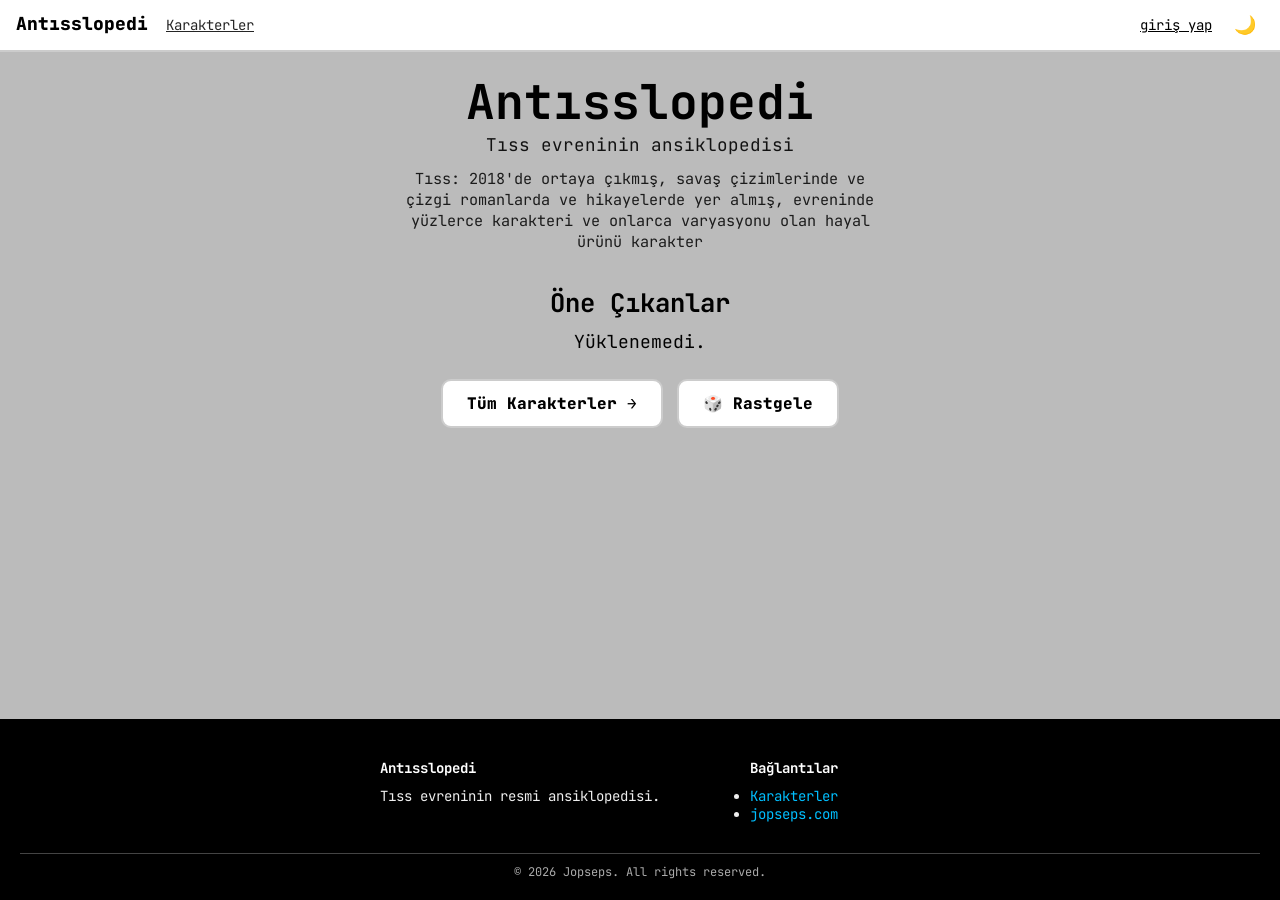
<file: index.html>
<!DOCTYPE html>
<html lang="tr">
    <head>
        <meta charset="UTF-8">
        <meta name="viewport" content="width=device-width, initial-scale=1.0">
        <link rel="preconnect" href="https://fonts.googleapis.com">
        <link rel="preconnect" href="https://fonts.gstatic.com" crossorigin>
        <link href="https://fonts.googleapis.com/css2?family=JetBrains+Mono:wght@400;500;700;800&display=swap" rel="stylesheet">
        <link rel="stylesheet" href="styles.css">
        <link rel="icon" href="files/images/favicon.png" type="image/svg+xml">
        <meta name="description" content="Tıss evreninin resmi ansiklopedisi.">
        <meta name="theme-color" content="#1e1e1e">
        <meta property="og:site_name" content="Antısslopedi">
        <meta property="og:title" content="Antısslopedi">
        <meta property="og:description" content="Tıss evreninin resmi ansiklopedisi.">
        <meta property="og:type" content="website">
        <title>Antısslopedi</title>
    </head>
    <body class="background">
        <div class="site-wrapper">
            <header class="site-header">
                <div class="site-header-left">
                    <a href="index.html" class="site-header-title">Antısslopedi</a>
                    <a href="karakterler.html" class="site-header-link">Karakterler</a>
                </div>
                <div class="site-header-right">
                    <span id="auth-strip" class="auth-strip"></span>
                    <button id="darkModeButton" onclick="switchColorScheme()" aria-label="Tema değiştir">🌙</button>
                </div>
            </header>
            <main class="site-content">
                <h1 class="straightText hero-title">Antısslopedi</h1>
                <p class="straightText hero-sub">Tıss evreninin ansiklopedisi</p>
                <p class="straightText hero-desc">Tıss: 2018'de ortaya çıkmış, savaş çizimlerinde ve çizgi romanlarda ve hikayelerde yer almış, evreninde yüzlerce karakteri ve onlarca varyasyonu olan hayal ürünü karakter</p>
                <div class="container" id="new-char-slot" style="margin-top:8px;"></div>

                <h2 class="straightText section-title">Öne Çıkanlar</h2>
                <div id="featured-grid" class="projects-grid featured-grid">
                    <p class="straightText" id="loading-msg" style="font-size:large;">yükleniyor...</p>
                </div>

                <div class="container" style="margin:26px 0 10px; gap:14px;">
                    <a href="karakterler.html" class="big-link-btn">Tüm Karakterler →</a>
                    <a href="#" class="big-link-btn" onclick="randomChar();return false;">🎲 Rastgele</a>
                </div>

                <div class="changes-box" id="changes-box" style="display:none;">
                    <div class="changes-title">son değişiklikler</div>
                    <ul id="changes-list"></ul>
                </div>
            </main>

            <footer class="site-footer">
                <div class="footer-content" id="footer">
                    <div class="footer-section">
                        <h4>Antısslopedi</h4>
                        <p>Tıss evreninin resmi ansiklopedisi.</p>
                    </div>
                    <div class="footer-section">
                        <h4>Bağlantılar</h4>
                        <ul>
                            <li><a href="karakterler.html">Karakterler</a></li>
                            <li><a href="https://jopseps.com">jopseps.com</a></li>
                        </ul>
                    </div>
                </div>
                <div class="footer-bottom">
                    © 2026 Jopseps. All rights reserved.
                </div>
            </footer>
        </div>

        <script src="files/js/features.js"></script>
        <script src="files/js/auth.js"></script>
        <script>
            if(canEditRole()){
                document.getElementById("new-char-slot").innerHTML =
                    `<a href="duzenle.html?new=1"><span class="interactiveText straightText" style="font-weight:700;">+ Yeni Karakter</span></a>`;
            }

            let allChars = [];

            async function loadFeatured(){
                try{
                    const res = await fetch(`${API}/api/characters`);
                    if(!res.ok) throw new Error(res.status);
                    allChars = await res.json();
                }catch(e){
                    document.getElementById("loading-msg").textContent = "Yüklenemedi.";
                    return;
                }

                let featured = allChars.filter(c => c.featured);
                if(!featured.length) featured = allChars;
                // featured_order 0 = sırasız → sona; eşitlikte Türkçe isim sırası
                const coll = new Intl.Collator("tr");
                featured = featured.slice().sort((a, b) => {
                    const ao = a.featured_order || Infinity, bo = b.featured_order || Infinity;
                    if(ao !== bo) return ao - bo;
                    return coll.compare(a.name, b.name);
                });

                const grid = document.getElementById("featured-grid");
                grid.innerHTML = "";
                featured.forEach(char => grid.appendChild(charCard(char)));
            }

            function randomChar(){
                if(!allChars.length) return;
                const pick = allChars[Math.floor(Math.random() * allChars.length)];
                location.href = `wiki.html?char=${encodeURIComponent(pick.id)}`;
            }

            function timeAgo(iso){
                const s = (Date.now() - new Date(iso.replace(" ", "T") + "Z").getTime()) / 1000;
                if(s < 3600) return Math.max(1, Math.floor(s / 60)) + " dk önce";
                if(s < 86400) return Math.floor(s / 3600) + " sa önce";
                return Math.floor(s / 86400) + " gün önce";
            }

            async function loadChanges(){
                let changes;
                try{
                    const res = await fetch(`${API}/api/changes`);
                    if(!res.ok) throw new Error(res.status);
                    changes = await res.json();
                }catch(e){ return; }
                if(!changes.length) return;

                const list = document.getElementById("changes-list");
                list.innerHTML = changes.map(c => {
                    const name = c.deleted
                        ? `<span>${escHtml(c.char_name)}</span>`
                        : `<a href="wiki.html?char=${encodeURIComponent(c.char_id)}">${escHtml(c.char_name)}</a>`;
                    const who = c.username
                        ? ` · <a href="kullanici.html?u=${encodeURIComponent(c.username)}">${escHtml(c.username)}</a>`
                        : "";
                    return `<li>${name} — ${escHtml(c.summary)}${who} · ${escHtml(timeAgo(c.created_at))}</li>`;
                }).join("");
                document.getElementById("changes-box").style.display = "block";
            }

            loadFeatured();
            loadChanges();
        </script>
    </body>
</html>
</file>
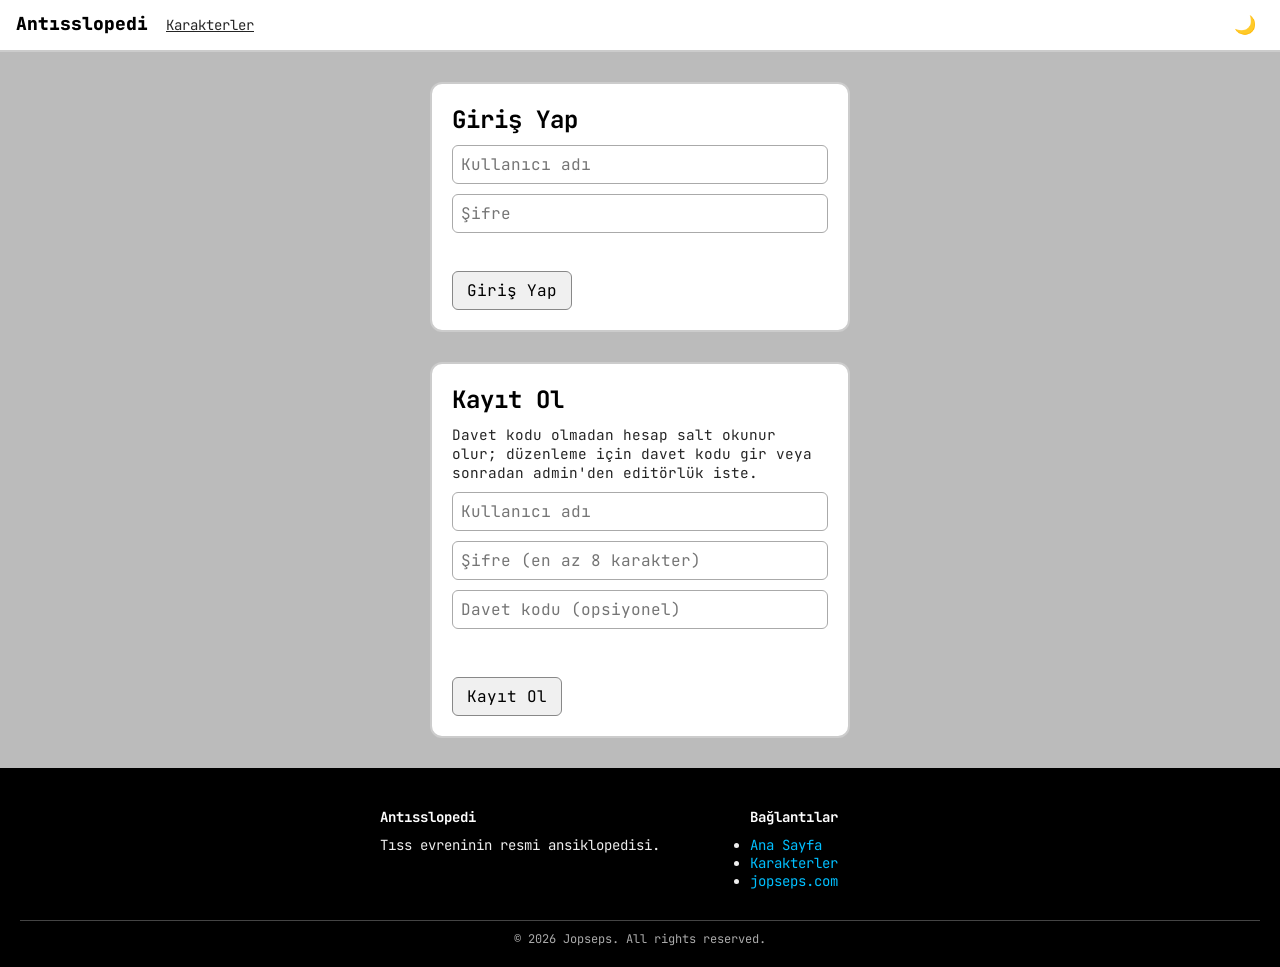
<file: duzenle.html>
<!DOCTYPE html>
<html lang="tr">
    <head>
        <meta charset="UTF-8">
        <meta name="viewport" content="width=device-width, initial-scale=1.0">
        <link rel="preconnect" href="https://fonts.googleapis.com">
        <link rel="preconnect" href="https://fonts.gstatic.com" crossorigin>
        <link href="https://fonts.googleapis.com/css2?family=JetBrains+Mono:wght@400;500;700;800&display=swap" rel="stylesheet">
        <link rel="stylesheet" href="styles.css">
        <link rel="icon" href="files/images/favicon.png" type="image/svg+xml">
        <meta name="description" content="Tıss evreninin resmi ansiklopedisi.">
        <meta name="theme-color" content="#1e1e1e">
        <meta property="og:site_name" content="Antısslopedi">
        <meta property="og:title" content="Düzenle — Antısslopedi">
        <meta property="og:description" content="Tıss evreninin resmi ansiklopedisi.">
        <meta property="og:type" content="website">
        <title>Düzenle — Antısslopedi</title>
    </head>
    <body class="background">
        <div class="site-wrapper">
            <header class="site-header">
                <div class="site-header-left">
                    <a href="index.html" class="site-header-title">Antısslopedi</a>
                    <a href="karakterler.html" class="site-header-link">Karakterler</a>
                </div>
                <div class="site-header-right">
                    <span id="auth-strip" class="auth-strip"></span>
                    <button id="darkModeButton" onclick="switchColorScheme()" aria-label="Tema değiştir">🌙</button>
                </div>
            </header>
            <main class="site-content">
                <div class="edit-card">
                    <h1 class="straightText" id="edit-title" style="font-size:180%;">Düzenle</h1>
                    <p class="straightText" id="rev-note" style="font-size:90%; opacity:0.85; display:none;"></p>

                    <div class="edit-field">
                        <label class="straightText" for="f-id">Id (kebab-case, örn. remi-remi)</label>
                        <div class="edit-row">
                            <input id="f-id" class="form-input">
                            <button class="form-btn" type="button" onclick="renameId()" id="rename-btn" style="display:none;">Id'yi değiştir</button>
                        </div>
                    </div>
                    <div class="edit-field">
                        <label class="straightText" for="f-name">Ad *</label>
                        <input id="f-name" class="form-input">
                    </div>
                    <div class="edit-field">
                        <label class="straightText" for="f-full-name">Tam Ad</label>
                        <input id="f-full-name" class="form-input">
                    </div>
                    <div class="edit-field">
                        <label class="straightText" for="f-summary">Özet (ana sayfa kartı için tek cümle)</label>
                        <input id="f-summary" class="form-input">
                    </div>
                    <div class="edit-field">
                        <label class="straightText" for="f-description">Açıklama</label>
                        <textarea id="f-description" class="form-input" rows="4"></textarea>
                        <small class="field-hint straightText">Bağlantı: <code>[[karakter-id]]</code> ya da <code>[[karakter-id|görünen ad]]</code> — metinde ilk geçtiği yerde otomatik linklenir (Açıklama + Hikaye).</small>
                    </div>
                    <div class="edit-field">
                        <label class="straightText" for="f-story">Hikaye</label>
                        <textarea id="f-story" class="form-input" rows="4"></textarea>
                    </div>
                    <div class="edit-field">
                        <label class="straightText" for="f-image">Görsel</label>
                        <div class="img-upload">
                            <div class="img-preview" id="img-preview"></div>
                            <div class="img-upload-controls">
                                <input type="file" id="f-image-file" accept="image/png,image/jpeg,image/webp" onchange="pickImage()">
                                <div class="edit-row">
                                    <button class="form-btn" type="button" id="upload-btn" onclick="uploadImage()" disabled>Yükle</button>
                                    <button class="form-btn danger" type="button" id="img-remove-btn" onclick="removeImage()" style="display:none;">Kaldır</button>
                                </div>
                                <span class="edit-hint straightText" id="img-hint">png / jpg / webp, en fazla 300 KB. Dikey 600×1000 ideal.</span>
                                <input id="f-image" class="form-input" placeholder="/files/images/characters/remi-remi.png">
                                <span class="edit-hint straightText">Yol elle de yazılabilir (Pages'teki dosyalar için).</span>
                            </div>
                        </div>
                    </div>
                    <div class="edit-field">
                        <label class="straightText" for="f-first-appearance">İlk Görünüş</label>
                        <input id="f-first-appearance" class="form-input">
                        <button class="form-btn" type="button" id="fa-toggle" onclick="toggleFaPicker()">+ Seç</button>
                        <div class="cat-picker" id="fa-picker" style="display:none;">
                            <label class="straightText cat-picker-title">Var olanlardan seç</label>
                            <input id="fa-search" class="form-input" placeholder="ara veya yeni değer yaz…" oninput="renderFaChips()">
                            <div class="cat-chips" id="fa-chips"></div>
                        </div>
                    </div>
                    <div class="edit-field">
                        <label class="straightText"><input type="checkbox" id="f-featured" onchange="syncOrderField()"> Öne çıkan (ana sayfada göster)</label>
                        <div class="edit-order-row">
                            <label class="straightText" for="f-featured-order">Sıra</label>
                            <input id="f-featured-order" class="form-input" type="number" min="0" step="1" placeholder="0" disabled>
                            <span class="edit-hint straightText">boş / 0 = sırasız, listenin sonuna düşer</span>
                        </div>
                    </div>

                    <div class="edit-field">
                        <label class="straightText">Özellikler</label>
                        <div class="edit-list" id="list-features"></div>
                        <button class="form-btn" type="button" id="feat-toggle" onclick="toggleFeatPicker()">+ Ekle</button>
                        <div class="cat-picker" id="feat-picker" style="display:none;">
                            <label class="straightText cat-picker-title">Var olanlardan seç</label>
                            <input id="feat-search" class="form-input" placeholder="ara veya yeni özellik yaz…" oninput="renderFeatChips()">
                            <div class="cat-chips" id="feat-chips"></div>
                        </div>
                    </div>
                    <div class="edit-field">
                        <label class="straightText">Varyasyonlar (ad bir karakterle eşleşirse otomatik link olur)</label>
                        <datalist id="char-name-options"></datalist>
                        <div class="edit-list" id="list-variants"></div>
                        <button class="form-btn" type="button" id="var-toggle" onclick="toggleVarPicker()">+ Ekle</button>
                        <div class="cat-picker" id="var-picker" style="display:none;">
                            <label class="straightText cat-picker-title">Karakterlerden seç (linkli eklenir)</label>
                            <input id="var-search" class="form-input" placeholder="ara veya yeni varyasyon yaz…" oninput="renderVarChips()">
                            <div class="cat-chips" id="var-chips"></div>
                        </div>
                    </div>
                    <div class="edit-field">
                        <label class="straightText">Kategoriler</label>
                        <div class="edit-list" id="list-categories"></div>
                        <button class="form-btn" type="button" id="cat-toggle" onclick="toggleCatPicker()">+ Ekle</button>
                        <div class="cat-picker" id="cat-picker" style="display:none;">
                            <label class="straightText cat-picker-title">Var olanlardan seç</label>
                            <input id="cat-search" class="form-input" placeholder="ara veya yeni kategori yaz…" oninput="renderCatChips()">
                            <div class="cat-chips" id="cat-chips"></div>
                        </div>
                    </div>
                    <div class="edit-field">
                        <label class="straightText">İlişkiler (id boş kalabilir — sayfası olmayan karakterler düz metin olur)</label>
                        <datalist id="char-options"></datalist>
                        <div class="edit-list" id="list-relations"></div>
                        <div class="edit-row">
                            <button class="form-btn" type="button" onclick="addRelationRow()">+ Boş satır</button>
                            <button class="form-btn" type="button" id="rel-toggle" onclick="toggleRelPicker()">+ Karakterden seç</button>
                        </div>
                        <div class="cat-picker" id="rel-picker" style="display:none;">
                            <label class="straightText cat-picker-title">Karakterlerden seç (linkli eklenir, etiketi sonra yaz)</label>
                            <input id="rel-search" class="form-input" placeholder="ara…" oninput="renderRelChips()">
                            <div class="cat-chips" id="rel-chips"></div>
                        </div>
                    </div>

                    <div class="form-error" id="edit-error"></div>

                    <div class="edit-actions">
                        <button class="form-btn" type="button" onclick="save()" id="save-btn">Kaydet</button>
                        <a href="index.html" id="cancel-link" class="straightText" style="text-decoration:underline;">İptal</a>
                        <button class="form-btn danger" type="button" onclick="deleteCharacter()" id="delete-btn" style="display:none; margin-left:auto;">Sil</button>
                    </div>
                </div>
            </main>

            <footer class="site-footer">
                <div class="footer-content" id="footer">
                    <div class="footer-section">
                        <h4>Antısslopedi</h4>
                        <p>Tıss evreninin resmi ansiklopedisi.</p>
                    </div>
                    <div class="footer-section">
                        <h4>Bağlantılar</h4>
                        <ul>
                            <li><a href="index.html">Ana Sayfa</a></li>
                            <li><a href="karakterler.html">Karakterler</a></li>
                            <li><a href="https://jopseps.com">jopseps.com</a></li>
                        </ul>
                    </div>
                </div>
                <div class="footer-bottom">
                    © 2026 Jopseps. All rights reserved.
                </div>
            </footer>
        </div>

        <script src="files/js/features.js"></script>
        <script src="files/js/auth.js"></script>
        <script src="files/js/duzenle.js"></script>
    </body>
</html>
</file>
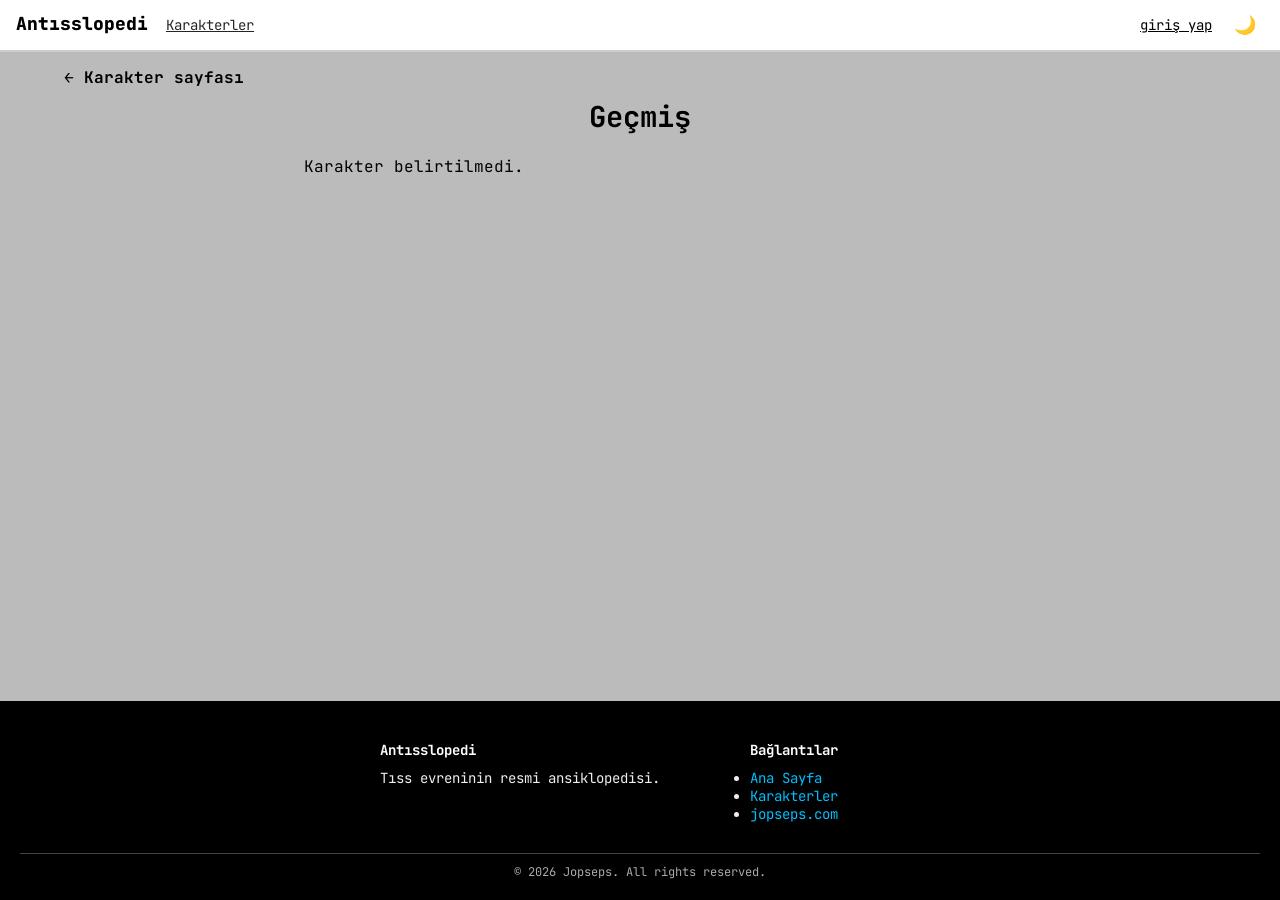
<file: gecmis.html>
<!DOCTYPE html>
<html lang="tr">
    <head>
        <meta charset="UTF-8">
        <meta name="viewport" content="width=device-width, initial-scale=1.0">
        <link rel="preconnect" href="https://fonts.googleapis.com">
        <link rel="preconnect" href="https://fonts.gstatic.com" crossorigin>
        <link href="https://fonts.googleapis.com/css2?family=JetBrains+Mono:wght@400;500;700;800&display=swap" rel="stylesheet">
        <link rel="stylesheet" href="styles.css">
        <link rel="icon" href="files/images/favicon.png" type="image/svg+xml">
        <meta name="description" content="Tıss evreninin resmi ansiklopedisi.">
        <meta name="theme-color" content="#1e1e1e">
        <meta property="og:site_name" content="Antısslopedi">
        <meta property="og:title" content="Geçmiş — Antısslopedi">
        <meta property="og:description" content="Tıss evreninin resmi ansiklopedisi.">
        <meta property="og:type" content="website">
        <title>Geçmiş — Antısslopedi</title>
    </head>
    <body class="background">
        <div class="site-wrapper">
            <header class="site-header">
                <div class="site-header-left">
                    <a href="index.html" class="site-header-title">Antısslopedi</a>
                    <a href="karakterler.html" class="site-header-link">Karakterler</a>
                </div>
                <div class="site-header-right">
                    <span id="auth-strip" class="auth-strip"></span>
                    <button id="darkModeButton" onclick="switchColorScheme()" aria-label="Tema değiştir">🌙</button>
                </div>
            </header>
            <main class="site-content">
                <div class="interactiveText-wrapper" style="justify-content:flex-start; padding-left:5%; padding-top:15px;">
                    <a href="index.html" id="back-link"><h3 class="interactiveText" style="text-align:left; font-weight:700; font-size:100%;">← Karakter sayfası</h3></a>
                </div>

                <h1 class="straightText" id="history-title" style="text-align:center; font-size:180%; margin-top:10px;">Geçmiş</h1>

                <div class="compare-bar" id="compare-bar" style="display:none;">
                    <span class="straightText" style="font-size:85%; opacity:0.75;">sol: eski · sağ: yeni</span>
                    <button class="form-btn" type="button" onclick="compareRevisions()">Karşılaştır</button>
                </div>

                <div class="rev-list" id="rev-list">
                    <p class="straightText">yükleniyor...</p>
                </div>

                <div class="rev-preview" id="rev-preview" style="display:none;"></div>
            </main>

            <footer class="site-footer">
                <div class="footer-content" id="footer">
                    <div class="footer-section">
                        <h4>Antısslopedi</h4>
                        <p>Tıss evreninin resmi ansiklopedisi.</p>
                    </div>
                    <div class="footer-section">
                        <h4>Bağlantılar</h4>
                        <ul>
                            <li><a href="index.html">Ana Sayfa</a></li>
                            <li><a href="karakterler.html">Karakterler</a></li>
                            <li><a href="https://jopseps.com">jopseps.com</a></li>
                        </ul>
                    </div>
                </div>
                <div class="footer-bottom">
                    © 2026 Jopseps. All rights reserved.
                </div>
            </footer>
        </div>

        <script src="files/js/features.js"></script>
        <script src="files/js/auth.js"></script>
        <script src="files/js/gecmis.js"></script>
    </body>
</html>
</file>
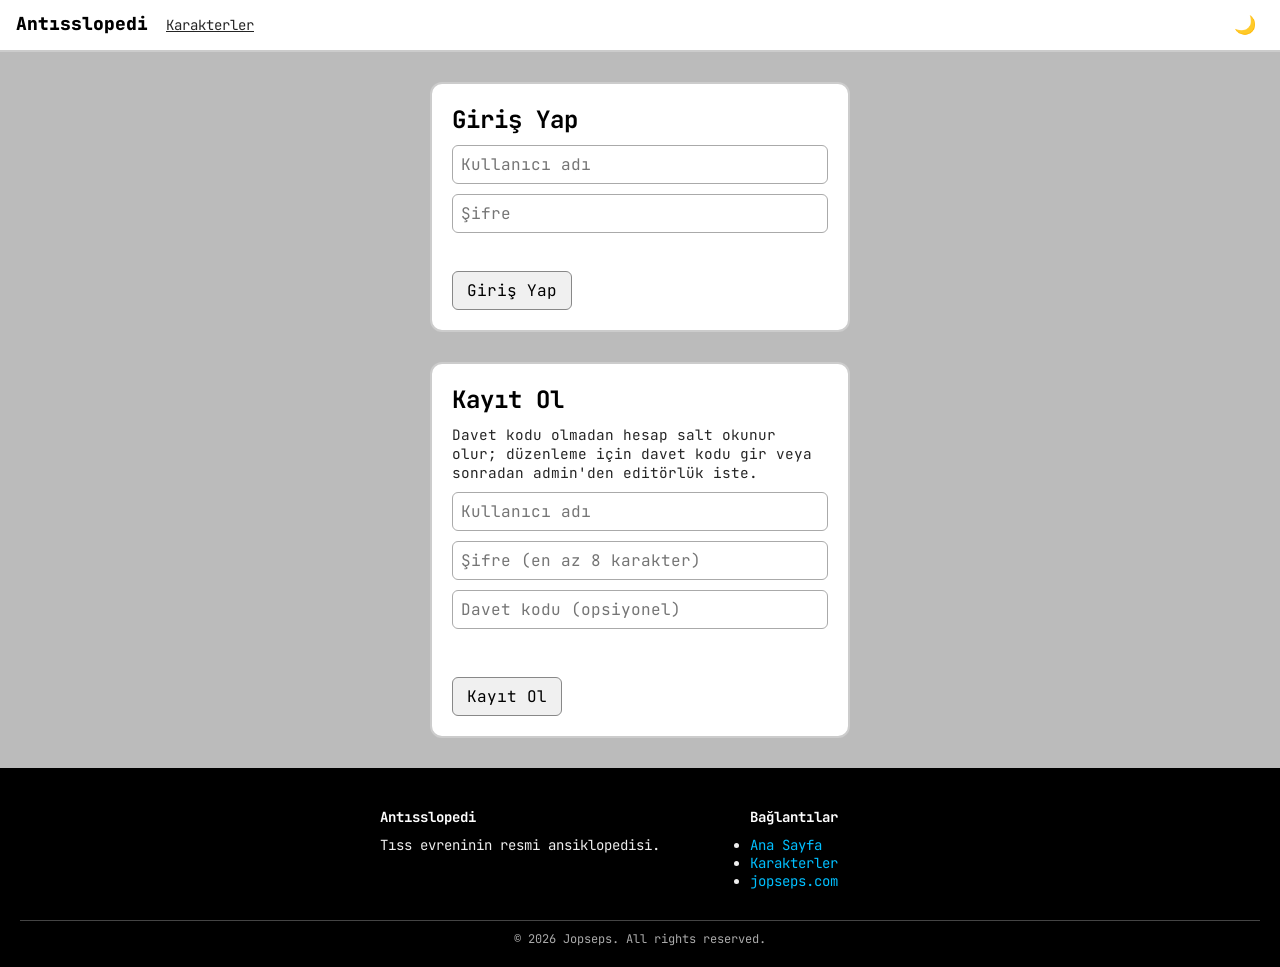
<file: giris.html>
<!DOCTYPE html>
<html lang="tr">
    <head>
        <meta charset="UTF-8">
        <meta name="viewport" content="width=device-width, initial-scale=1.0">
        <link rel="preconnect" href="https://fonts.googleapis.com">
        <link rel="preconnect" href="https://fonts.gstatic.com" crossorigin>
        <link href="https://fonts.googleapis.com/css2?family=JetBrains+Mono:wght@400;500;700;800&display=swap" rel="stylesheet">
        <link rel="stylesheet" href="styles.css">
        <link rel="icon" href="files/images/favicon.png" type="image/svg+xml">
        <meta name="description" content="Tıss evreninin resmi ansiklopedisi.">
        <meta name="theme-color" content="#1e1e1e">
        <meta property="og:site_name" content="Antısslopedi">
        <meta property="og:title" content="Giriş — Antısslopedi">
        <meta property="og:description" content="Tıss evreninin resmi ansiklopedisi.">
        <meta property="og:type" content="website">
        <title>Giriş — Antısslopedi</title>
    </head>
    <body class="background">
        <div class="site-wrapper">
            <header class="site-header">
                <div class="site-header-left">
                    <a href="index.html" class="site-header-title">Antısslopedi</a>
                    <a href="karakterler.html" class="site-header-link">Karakterler</a>
                </div>
                <div class="site-header-right">
                    <button id="darkModeButton" onclick="switchColorScheme()" aria-label="Tema değiştir">🌙</button>
                </div>
            </header>
            <main class="site-content">
                <form class="form-card" onsubmit="doLogin(); return false;">
                    <h2 class="straightText">Giriş Yap</h2>
                    <input id="login-username" class="form-input" placeholder="Kullanıcı adı" autocomplete="username" required>
                    <input id="login-password" class="form-input" type="password" placeholder="Şifre" autocomplete="current-password" required>
                    <div class="form-error" id="login-error"></div>
                    <button class="form-btn" type="submit">Giriş Yap</button>
                </form>

                <form class="form-card" onsubmit="doRegister(); return false;">
                    <h2 class="straightText">Kayıt Ol</h2>
                    <p class="straightText" style="font-size:90%; opacity:0.85;">Davet kodu olmadan hesap salt okunur olur; düzenleme için davet kodu gir veya sonradan admin'den editörlük iste.</p>
                    <input id="reg-username" class="form-input" placeholder="Kullanıcı adı" autocomplete="username" required>
                    <input id="reg-password" class="form-input" type="password" placeholder="Şifre (en az 8 karakter)" autocomplete="new-password" required>
                    <input id="reg-invite" class="form-input" placeholder="Davet kodu (opsiyonel)">
                    <div id="turnstile-slot"></div>
                    <div class="form-error" id="reg-error"></div>
                    <button class="form-btn" type="submit">Kayıt Ol</button>
                </form>
            </main>

            <footer class="site-footer">
                <div class="footer-content" id="footer">
                    <div class="footer-section">
                        <h4>Antısslopedi</h4>
                        <p>Tıss evreninin resmi ansiklopedisi.</p>
                    </div>
                    <div class="footer-section">
                        <h4>Bağlantılar</h4>
                        <ul>
                            <li><a href="index.html">Ana Sayfa</a></li>
                            <li><a href="karakterler.html">Karakterler</a></li>
                            <li><a href="https://jopseps.com">jopseps.com</a></li>
                        </ul>
                    </div>
                </div>
                <div class="footer-bottom">
                    © 2026 Jopseps. All rights reserved.
                </div>
            </footer>
        </div>

        <script src="files/js/features.js"></script>
        <script src="files/js/auth.js"></script>
        <script>
            // Cloudflare Turnstile: paste your sitekey here (dashboard → Turnstile → widget).
            // Empty = widget off; Worker also skips verification until TURNSTILE_SECRET is set.
            const TURNSTILE_SITEKEY = "";

            if(TURNSTILE_SITEKEY){
                document.getElementById("turnstile-slot").innerHTML =
                    `<div class="cf-turnstile" data-sitekey="${TURNSTILE_SITEKEY}"></div>`;
                const s = document.createElement("script");
                s.src = "https://challenges.cloudflare.com/turnstile/v0/api.js";
                s.async = true;
                document.head.appendChild(s);
            }

            async function authRequest(pathName, payload, errorElId){
                const errEl = document.getElementById(errorElId);
                errEl.textContent = "";
                let res, data;
                try{
                    res = await fetch(`${API}${pathName}`, {
                        method: "POST",
                        headers: { "Content-Type": "application/json" },
                        body: JSON.stringify(payload),
                    });
                    data = await res.json();
                }catch(e){
                    errEl.textContent = "Sunucuya ulaşılamadı.";
                    return;
                }
                if(!res.ok){
                    errEl.textContent = data.error || "Bir şeyler ters gitti.";
                    return;
                }
                setSession(data.token, { username: data.username, role: data.role });
                location.href = "index.html";
            }

            function doLogin(){
                authRequest("/api/auth/login", {
                    username: document.getElementById("login-username").value,
                    password: document.getElementById("login-password").value,
                }, "login-error");
            }

            function doRegister(){
                const payload = {
                    username: document.getElementById("reg-username").value,
                    password: document.getElementById("reg-password").value,
                    invite: document.getElementById("reg-invite").value,
                };
                if(TURNSTILE_SITEKEY && window.turnstile){
                    payload.turnstile = turnstile.getResponse() || "";
                }
                authRequest("/api/auth/register", payload, "reg-error");
            }
        </script>
    </body>
</html>
</file>
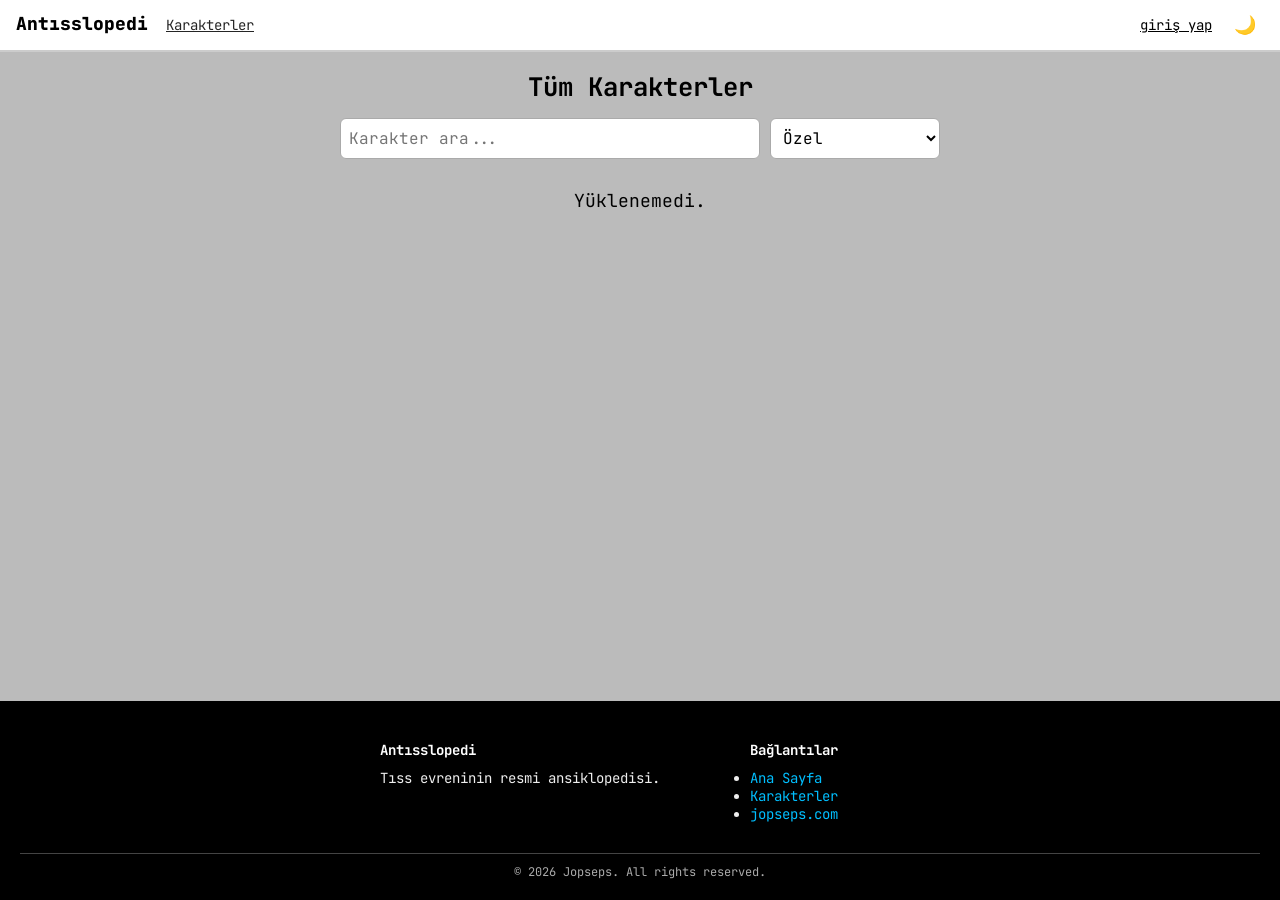
<file: karakterler.html>
<!DOCTYPE html>
<html lang="tr">
    <head>
        <meta charset="UTF-8">
        <meta name="viewport" content="width=device-width, initial-scale=1.0">
        <link rel="preconnect" href="https://fonts.googleapis.com">
        <link rel="preconnect" href="https://fonts.gstatic.com" crossorigin>
        <link href="https://fonts.googleapis.com/css2?family=JetBrains+Mono:wght@400;500;700;800&display=swap" rel="stylesheet">
        <link rel="stylesheet" href="styles.css">
        <link rel="icon" href="files/images/favicon.png" type="image/svg+xml">
        <meta name="description" content="Tıss evreninin resmi ansiklopedisi.">
        <meta name="theme-color" content="#1e1e1e">
        <meta property="og:site_name" content="Antısslopedi">
        <meta property="og:title" content="Karakterler — Antısslopedi">
        <meta property="og:description" content="Tıss evreninin resmi ansiklopedisi.">
        <meta property="og:type" content="website">
        <title>Karakterler — Antısslopedi</title>
    </head>
    <body class="background">
        <div class="site-wrapper">
            <header class="site-header">
                <div class="site-header-left">
                    <a href="index.html" class="site-header-title">Antısslopedi</a>
                    <a href="karakterler.html" class="site-header-link">Karakterler</a>
                </div>
                <div class="site-header-right">
                    <span id="auth-strip" class="auth-strip"></span>
                    <button id="darkModeButton" onclick="switchColorScheme()" aria-label="Tema değiştir">🌙</button>
                </div>
            </header>
            <main class="site-content">
                <h1 class="straightText section-title" style="margin-top:18px;">Tüm Karakterler</h1>

                <div class="search-wrap">
                    <input id="char-search" class="form-input" type="search" placeholder="Karakter ara..." oninput="filterChars()">
                    <select id="char-sort" class="form-input" onchange="changeSort()" title="Sıralama">
                        <option value="ozel">Özel</option>
                        <option value="alfabetik">Alfabetik (A–Z)</option>
                    </select>
                </div>

                <div id="char-grid" class="projects-grid" style="margin-top:20px;">
                    <p class="straightText" id="loading-msg" style="font-size:large;">yükleniyor...</p>
                </div>
            </main>

            <footer class="site-footer">
                <div class="footer-content" id="footer">
                    <div class="footer-section">
                        <h4>Antısslopedi</h4>
                        <p>Tıss evreninin resmi ansiklopedisi.</p>
                    </div>
                    <div class="footer-section">
                        <h4>Bağlantılar</h4>
                        <ul>
                            <li><a href="index.html">Ana Sayfa</a></li>
                            <li><a href="karakterler.html">Karakterler</a></li>
                            <li><a href="https://jopseps.com">jopseps.com</a></li>
                        </ul>
                    </div>
                </div>
                <div class="footer-bottom">
                    © 2026 Jopseps. All rights reserved.
                </div>
            </footer>
        </div>

        <script src="files/js/features.js"></script>
        <script src="files/js/auth.js"></script>
        <script src="files/js/karakterler.js"></script>
    </body>
</html>
</file>
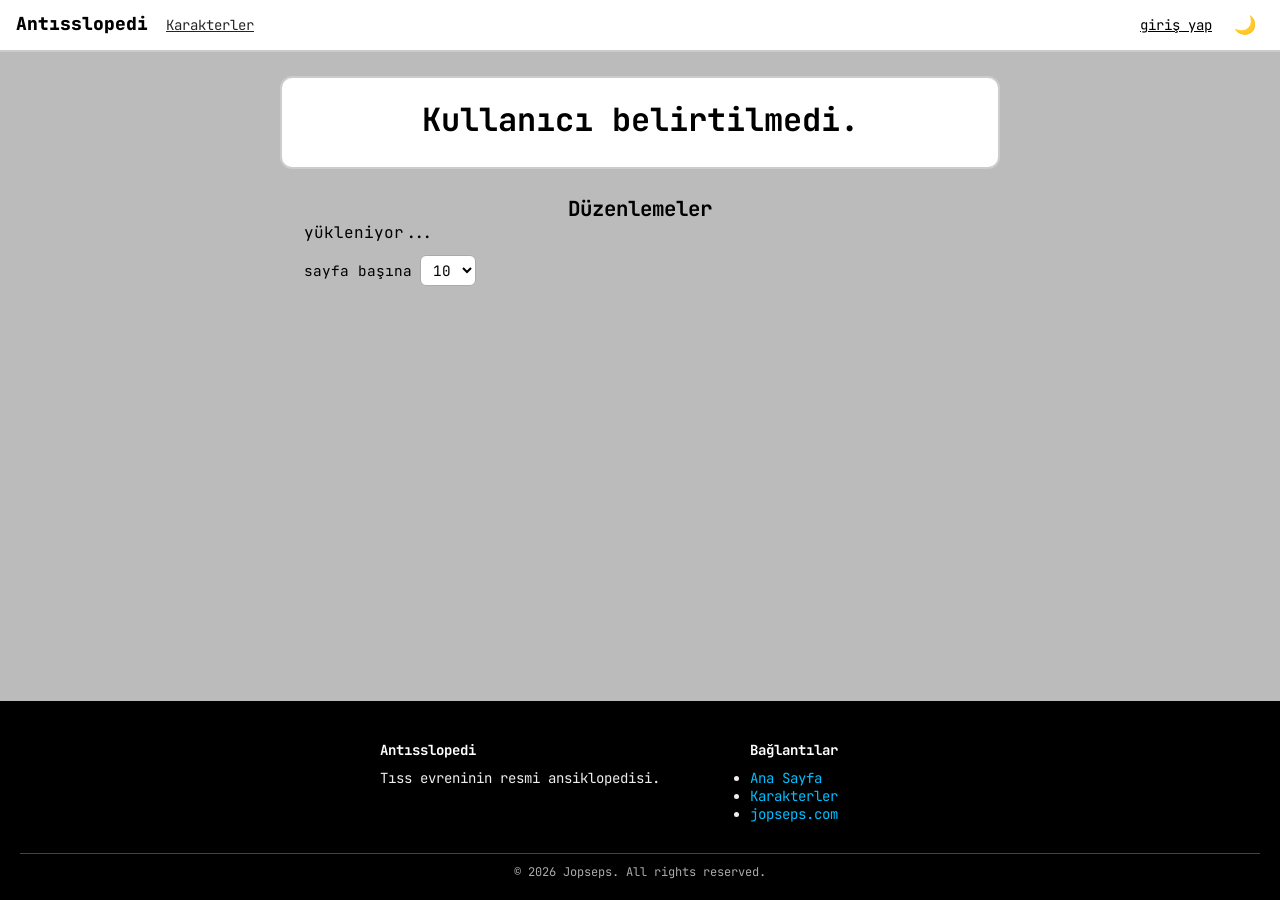
<file: kullanici.html>
<!DOCTYPE html>
<html lang="tr">
    <head>
        <meta charset="UTF-8">
        <meta name="viewport" content="width=device-width, initial-scale=1.0">
        <link rel="preconnect" href="https://fonts.googleapis.com">
        <link rel="preconnect" href="https://fonts.gstatic.com" crossorigin>
        <link href="https://fonts.googleapis.com/css2?family=JetBrains+Mono:wght@400;500;700;800&display=swap" rel="stylesheet">
        <link rel="stylesheet" href="styles.css">
        <link rel="icon" href="files/images/favicon.png" type="image/svg+xml">
        <meta name="description" content="Tıss evreninin resmi ansiklopedisi.">
        <meta name="theme-color" content="#1e1e1e">
        <meta property="og:site_name" content="Antısslopedi">
        <meta property="og:title" content="Kullanıcı — Antısslopedi">
        <meta property="og:description" content="Tıss evreninin resmi ansiklopedisi.">
        <meta property="og:type" content="website">
        <title>Kullanıcı — Antısslopedi</title>
    </head>
    <body class="background">
        <div class="site-wrapper">
            <header class="site-header">
                <div class="site-header-left">
                    <a href="index.html" class="site-header-title">Antısslopedi</a>
                    <a href="karakterler.html" class="site-header-link">Karakterler</a>
                </div>
                <div class="site-header-right">
                    <span id="auth-strip" class="auth-strip"></span>
                    <button id="darkModeButton" onclick="switchColorScheme()" aria-label="Tema değiştir">🌙</button>
                </div>
            </header>
            <main class="site-content">
                <div class="profile-card">
                    <h1 class="straightText" id="profile-name">yükleniyor...</h1>
                    <p class="straightText profile-meta" id="profile-meta"></p>
                    <div id="pass-slot"></div>
                </div>

                <h2 class="straightText section-title" style="font-size:130%;">Düzenlemeler</h2>
                <div class="profile-edits">
                <div class="admin-list" id="edit-list"><p class="straightText">yükleniyor...</p></div>
                <div class="hist-footer">
                    <label class="straightText hist-per">
                        sayfa başına
                        <select id="edit-per" class="form-input" onchange="changeEditPer()">
                            <option value="10">10</option>
                            <option value="30">30</option>
                            <option value="50">50</option>
                        </select>
                    </label>
                    <div class="hist-pager" id="edit-pager"></div>
                </div>
                </div>
            </main>

            <footer class="site-footer">
                <div class="footer-content" id="footer">
                    <div class="footer-section">
                        <h4>Antısslopedi</h4>
                        <p>Tıss evreninin resmi ansiklopedisi.</p>
                    </div>
                    <div class="footer-section">
                        <h4>Bağlantılar</h4>
                        <ul>
                            <li><a href="index.html">Ana Sayfa</a></li>
                            <li><a href="karakterler.html">Karakterler</a></li>
                            <li><a href="https://jopseps.com">jopseps.com</a></li>
                        </ul>
                    </div>
                </div>
                <div class="footer-bottom">
                    © 2026 Jopseps. All rights reserved.
                </div>
            </footer>
        </div>

        <script src="files/js/features.js"></script>
        <script src="files/js/auth.js"></script>
        <script src="files/js/kullanici.js"></script>
    </body>
</html>
</file>
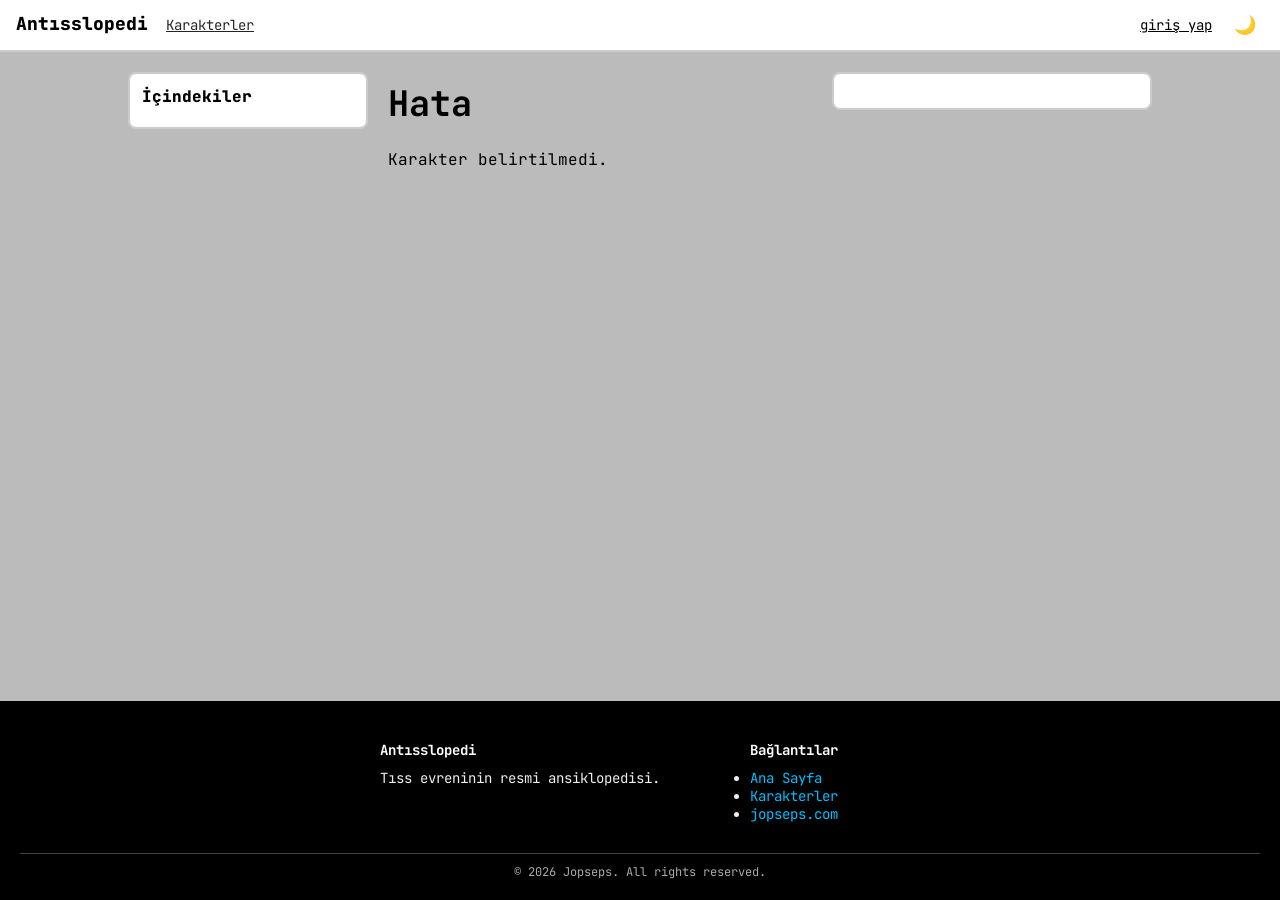
<file: wiki.html>
<!DOCTYPE html>
<html lang="tr">
    <head>
        <meta charset="UTF-8">
        <meta name="viewport" content="width=device-width, initial-scale=1.0">
        <link rel="preconnect" href="https://fonts.googleapis.com">
        <link rel="preconnect" href="https://fonts.gstatic.com" crossorigin>
        <link href="https://fonts.googleapis.com/css2?family=JetBrains+Mono:wght@400;500;700;800&display=swap" rel="stylesheet">
        <link rel="stylesheet" href="styles.css">
        <link rel="icon" href="files/images/favicon.png" type="image/svg+xml">
        <meta name="description" content="Tıss evreninin resmi ansiklopedisi.">
        <meta name="theme-color" content="#1e1e1e">
        <meta property="og:site_name" content="Antısslopedi">
        <meta property="og:title" content="Antısslopedi">
        <meta property="og:description" content="Tıss evreninin resmi ansiklopedisi.">
        <meta property="og:type" content="website">
        <title>Antısslopedi</title>
    </head>
    <body class="background">
        <div class="site-wrapper">
            <header class="site-header">
                <div class="site-header-left">
                    <a href="index.html" class="site-header-title">Antısslopedi</a>
                    <a href="karakterler.html" class="site-header-link">Karakterler</a>
                </div>
                <div class="site-header-right">
                    <span id="auth-strip" class="auth-strip"></span>
                    <button id="darkModeButton" onclick="switchColorScheme()" aria-label="Tema değiştir">🌙</button>
                </div>
            </header>
            <main class="site-content">
                <section class="wiki-grid">
                    <nav class="wiki-toc" id="wiki-toc" aria-label="İçindekiler">
                        <button class="wiki-toc-title" type="button" onclick="toggleTOC()">İçindekiler</button>
                        <ol id="wiki-toc-list"></ol>
                    </nav>

                    <article class="wiki-article" id="article">
                        <header class="wiki-lead">
                            <div class="wiki-actions" id="wiki-actions"></div>
                            <h1 class="wiki-title" id="wiki-title"><span class="wiki-skeleton title" style="display:block;"></span></h1>
                            <p class="wiki-summary" id="wiki-summary"></p>
                        </header>
                        <div id="wiki-sections">
                            <div class="wiki-skeleton wide"></div>
                            <div class="wiki-skeleton mid"></div>
                            <div class="wiki-skeleton wide"></div>
                            <div class="wiki-skeleton short"></div>
                        </div>
                    </article>

                    <aside class="wiki-infobox" aria-label="Bilgi kutusu">
                        <figure class="wiki-infobox-image" id="infobox-image"><div class="wiki-skeleton portrait"></div></figure>
                        <figcaption id="infobox-caption" style="text-align:center; margin-top:6px; font-size:90%; opacity:0.9;"></figcaption>
                        <div class="wiki-infobox-body" id="infobox-body"></div>
                    </aside>
                </section>
            </main>

            <footer class="site-footer">
                <div class="footer-content" id="footer">
                    <div class="footer-section">
                        <h4>Antısslopedi</h4>
                        <p>Tıss evreninin resmi ansiklopedisi.</p>
                    </div>
                    <div class="footer-section">
                        <h4>Bağlantılar</h4>
                        <ul>
                            <li><a href="index.html">Ana Sayfa</a></li>
                            <li><a href="karakterler.html">Karakterler</a></li>
                            <li><a href="https://jopseps.com">jopseps.com</a></li>
                        </ul>
                    </div>
                </div>
                <div class="footer-bottom">
                    © 2026 Jopseps. All rights reserved.
                </div>
            </footer>
        </div>

        <script src="files/js/features.js"></script>
        <script src="files/js/auth.js"></script>
        <script src="files/js/wiki.js"></script>
    </body>
</html>
</file>
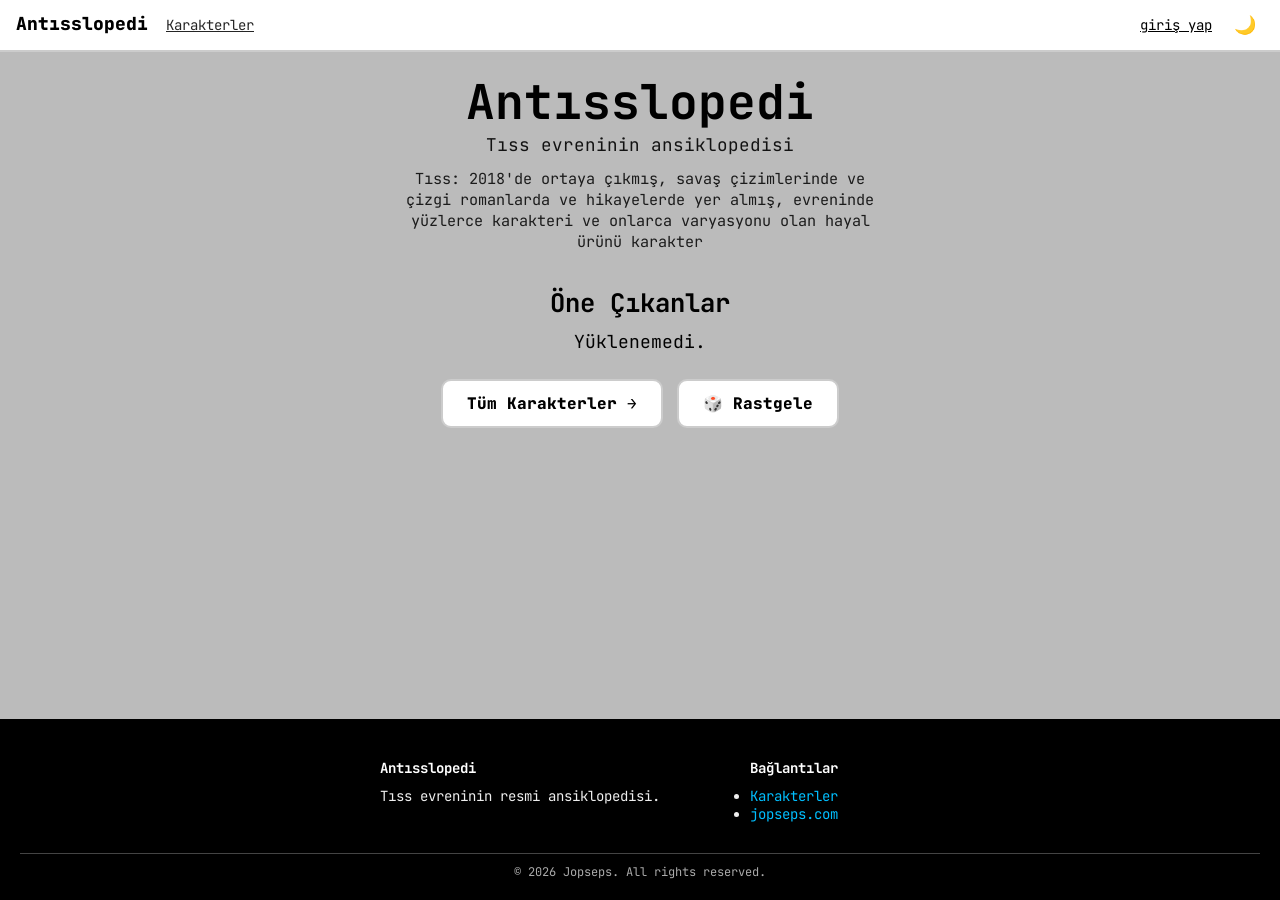
<file: yonetim.html>
<!DOCTYPE html>
<html lang="tr">
    <head>
        <meta charset="UTF-8">
        <meta name="viewport" content="width=device-width, initial-scale=1.0">
        <link rel="preconnect" href="https://fonts.googleapis.com">
        <link rel="preconnect" href="https://fonts.gstatic.com" crossorigin>
        <link href="https://fonts.googleapis.com/css2?family=JetBrains+Mono:wght@400;500;700;800&display=swap" rel="stylesheet">
        <link rel="stylesheet" href="styles.css">
        <link rel="icon" href="files/images/favicon.png" type="image/svg+xml">
        <meta name="description" content="Tıss evreninin resmi ansiklopedisi.">
        <meta name="theme-color" content="#1e1e1e">
        <meta property="og:site_name" content="Antısslopedi">
        <meta property="og:title" content="Yönetim — Antısslopedi">
        <meta property="og:description" content="Tıss evreninin resmi ansiklopedisi.">
        <meta property="og:type" content="website">
        <title>Yönetim — Antısslopedi</title>
    </head>
    <body class="background">
        <div class="site-wrapper">
            <header class="site-header">
                <div class="site-header-left">
                    <a href="index.html" class="site-header-title">Antısslopedi</a>
                    <a href="karakterler.html" class="site-header-link">Karakterler</a>
                </div>
                <div class="site-header-right">
                    <span id="auth-strip" class="auth-strip"></span>
                    <button id="darkModeButton" onclick="switchColorScheme()" aria-label="Tema değiştir">🌙</button>
                </div>
            </header>
            <main class="site-content">
                <h1 class="straightText section-title" style="margin-top:18px;">Yönetim</h1>
                <p class="form-error" id="admin-error" style="text-align:center;"></p>

                <div class="admin-panel">
                    <div class="admin-tabs">
                        <button class="admin-tab active" id="tabbtn-stats" type="button" onclick="showTab('stats')">İstatistik</button>
                        <button class="admin-tab" id="tabbtn-users" type="button" onclick="showTab('users')">Kullanıcılar</button>
                        <button class="admin-tab" id="tabbtn-featured" type="button" onclick="showTab('featured')">Öne Çıkanlar</button>
                        <button class="admin-tab" id="tabbtn-order" type="button" onclick="showTab('order')">Özel Sıra</button>
                        <button class="admin-tab" id="tabbtn-history" type="button" onclick="showTab('history')">Geçmiş</button>
                        <button class="admin-tab" id="tabbtn-archive" type="button" onclick="showTab('archive')">Arşiv</button>
                        <button class="admin-tab" id="tabbtn-settings" type="button" onclick="showTab('settings')">Ayarlar</button>
                    </div>

                    <div class="admin-tab-content" id="tab-stats">
                        <div class="stat-cards" id="stat-cards"><p class="straightText">yükleniyor...</p></div>
                    </div>

                    <div class="admin-tab-content" id="tab-users" style="display:none;">
                        <div id="user-list" class="admin-list"><p class="straightText">yükleniyor...</p></div>
                    </div>

                    <div class="admin-tab-content" id="tab-featured" style="display:none;">
                        <p class="straightText admin-hint">Ana sayfadaki "Öne Çıkanlar" listesi. Sürükleyerek sırala, × ile listeden çıkar. Kaydetmeden değişiklikler uygulanmaz — geçmişe kayıt düşmez.</p>
                        <div id="featured-list" class="admin-list"><p class="straightText">yükleniyor...</p></div>
                        <div class="edit-row">
                            <select id="featured-add" class="form-input"></select>
                            <button class="form-btn" type="button" onclick="addFeatured()">Öne çıkar</button>
                        </div>
                        <div class="edit-actions">
                            <button class="form-btn" type="button" onclick="saveFeatured()">Sırayı kaydet</button>
                            <span class="straightText" id="featured-note" style="opacity:0.7;"></span>
                        </div>
                    </div>

                    <div class="admin-tab-content" id="tab-order" style="display:none;">
                        <p class="straightText admin-hint">Karakterler sayfasındaki "Özel" sıralaması. Sürükleyerek (veya ↑/↓) sırala, × ile listeden çıkar. Buradaki karakterler önce bu sırayla, kalanlar oluşturulma sırasıyla (eskiden yeniye) gösterilir. Kaydetmeden değişiklikler uygulanmaz — geçmişe kayıt düşmez.</p>
                        <div id="order-list" class="admin-list"><p class="straightText">yükleniyor...</p></div>
                        <div class="edit-row">
                            <select id="order-add" class="form-input"></select>
                            <button class="form-btn" type="button" onclick="addOrder()">Sıraya ekle</button>
                        </div>
                        <div class="edit-actions">
                            <button class="form-btn" type="button" onclick="saveOrder()">Sırayı kaydet</button>
                            <span class="straightText" id="order-note" style="opacity:0.7;"></span>
                        </div>
                    </div>

                    <div class="admin-tab-content" id="tab-history" style="display:none;">
                        <p class="straightText admin-hint">Sitedeki tüm düzenlemeler, yeniden eskiye. Satırdaki tarihe tıklayınca o karakterin geçmiş sayfası açılır.</p>
                        <div class="edit-row hist-filters">
                            <input id="hist-user" class="form-input" placeholder="kullanıcı adı ile filtrele" list="hist-user-options">
                            <datalist id="hist-user-options"></datalist>
                            <input id="hist-char" class="form-input" placeholder="karakter id ile filtrele" list="hist-char-options">
                            <datalist id="hist-char-options"></datalist>
                            <button class="form-btn" type="button" onclick="applyHistFilter()">Filtrele</button>
                            <button class="form-btn" type="button" onclick="clearHistFilter()">Temizle</button>
                        </div>
                        <div id="hist-list" class="admin-list"><p class="straightText">yükleniyor...</p></div>
                        <div class="hist-footer">
                            <label class="straightText hist-per">
                                sayfa başına
                                <select id="hist-per" class="form-input" onchange="changeHistPer()">
                                    <option value="10">10</option>
                                    <option value="30">30</option>
                                    <option value="50">50</option>
                                </select>
                            </label>
                            <div class="hist-pager" id="hist-pager"></div>
                        </div>
                    </div>

                    <div class="admin-tab-content" id="tab-archive" style="display:none;">
                        <p class="straightText admin-hint">Sayfası silinmiş ama geçmişi duran karakterler. Geri yükleme son sürümden yeni sayfa açar.</p>
                        <div id="deleted-list" class="admin-list"><p class="straightText">yükleniyor...</p></div>
                    </div>

                    <div class="admin-tab-content" id="tab-settings" style="display:none;">
                        <p class="straightText admin-hint">Bu kodla kayıt olanlar direkt editör olur. Kodsuz kayıt salt okunur hesap açar.</p>
                        <div class="edit-row">
                            <input id="invite-input" class="form-input" type="password" placeholder="yükleniyor..." autocomplete="off">
                            <button class="form-btn" type="button" id="invite-eye" onclick="toggleInviteVisibility()" title="göster/gizle" aria-label="Kodu göster/gizle">👁</button>
                            <button class="form-btn" type="button" onclick="saveInvite()">Kaydet</button>
                        </div>
                        <p class="straightText admin-hint" style="margin-top:22px;">Karakterler sayfasının varsayılan sıralaması. Özel = oluşturulma sırası (eskiden yeniye), ziyaretçi sayfada değiştirebilir.</p>
                        <div class="edit-row">
                            <select id="sort-input" class="form-input" onchange="saveCharSort()">
                                <option value="ozel">Özel (oluşturulma)</option>
                                <option value="alfabetik">Alfabetik (A–Z)</option>
                            </select>
                        </div>
                    </div>
                </div>
            </main>

            <footer class="site-footer">
                <div class="footer-content" id="footer">
                    <div class="footer-section">
                        <h4>Antısslopedi</h4>
                        <p>Tıss evreninin resmi ansiklopedisi.</p>
                    </div>
                    <div class="footer-section">
                        <h4>Bağlantılar</h4>
                        <ul>
                            <li><a href="index.html">Ana Sayfa</a></li>
                            <li><a href="karakterler.html">Karakterler</a></li>
                            <li><a href="https://jopseps.com">jopseps.com</a></li>
                        </ul>
                    </div>
                </div>
                <div class="footer-bottom">
                    © 2026 Jopseps. All rights reserved.
                </div>
            </footer>
        </div>

        <script src="files/js/features.js"></script>
        <script src="files/js/auth.js"></script>
        <script src="files/js/yonetim.js"></script>
    </body>
</html>
</file>
<file: styles.css>
/* Reset */
*{
    margin: 0;
    padding: 0;
    box-sizing: border-box;
}

a{
    color: inherit;
    text-decoration: none;
}

.background{
    background-color: rgb(187, 187, 187)
}

.container{
    display: flex;
    justify-content: center;
    align-items: center;
}

.container-right{
    display: flex;
    justify-content: flex-end;
    align-items: center;
    gap: 10px;
    padding: 10px 12px 0 0;
}

.container-left{
    display: flex;
    justify-content: left;
    align-items: left;
}

.straightText{
    color: #000000;
}

.interactiveText-wrapper{
    display: flex;
    justify-content: flex-end; /* right */

    padding-right: 10%;
}

.interactiveText{
    white-space: nowrap;

    display: inline-block;

    transform-origin: center;
    transition: transform 0.3s ease;
}

.interactiveText:hover{
    transform: scale(1.20);
}


.bigImage{
    border-color: #000000;
    border-style: solid;
    border-width: 7px;
    border-radius: 30%;

    display: flex;
    justify-self: center;
    justify-content: center;
    align-items: center;

    min-height: 150px;
    min-width: 150px;
    max-height: 225px;
    max-width: 225px;
    width: 15%;
    height: 15%;

    transition: transform 0.3s ease;
}

.bigImage.hovered {
    transform: scale(1.1);
}

.tissContainer{
    display: grid;
    grid-template-columns: auto auto;
    padding: 10px;
    column-gap: min(200px, 5%);

}

.tissContainer div{
    padding: 10px;
    text-align: center;

}

.tissImage{
    border-color: #000000;
    border-style: solid;
    border-width: 7px;
    border-radius: 30%;

    display: flex;
    justify-self: center;
    justify-content: center;
    align-items: center;

    min-height: 150px;
    min-width: 150px;
    max-height: 400px;
    max-width: 225px;
    width: 15%;
    height: 15%;

    margin-left: 20%;
    margin-top: 5%;
}

.tissTitleText{
    color: #000000;
    font-size: 45pt;
}

.tissDescriptonText div{
    display: flex;
    color: #000000;
    border-color: #000000;
    border-style: solid;
    border-width: 7px;
    border-radius: 30%;

    visibility: visible;

}


#samePlaceList span{
    color: initial;
}

.bigInput{
    width: max(70%, 350px);
}


/* --- Sticky site header --- */
.site-header{
    position: sticky;
    top: 0;
    z-index: 100;
    display: flex;
    align-items: center;
    justify-content: space-between;
    gap: 10px;
    padding: 10px 16px;
    background-color: #ffffff;
    border-bottom: 2px solid #cccccc;
}

.site-header-left{
    display: flex;
    align-items: baseline;
    gap: 16px;
}

.site-header-title{
    font-weight: 900;
    font-size: 18px;
    color: #000000;
}

.site-header-link{
    font-size: 14px;
    color: #000000;
    opacity: 0.85;
    text-decoration: underline;
    padding: 4px 2px;
}

.site-header-right{
    display: flex;
    align-items: center;
    gap: 10px;
}

#darkModeButton{
    margin: 0;
    padding: 6px 8px;
    font-size: 18px;
    line-height: 1;
    background: none;
    border: none;
    border-radius: 6px;
    cursor: pointer;
}

#darkModeButton:hover{
    background-color: rgba(0, 0, 0, 0.08);
}

html, body{
    height: 100%;
    margin: 0;
    padding: 0;
    overscroll-behavior-y: none;
    font-family: "JetBrains Mono", ui-monospace, "Cascadia Code", "Source Code Pro", monospace;
}

html{
    overflow-y: scroll;
}


.site-wrapper{
    display: flex;
    flex-direction: column;
    min-height: 100vh;
}

.site-content{
    flex: 1;
}

.projects-grid{
    display: grid;
    grid-template-columns: repeat(auto-fit, minmax(240px, 1fr));
    row-gap: 5px;
    gap: 20px;

    justify-items: center;
    padding-top: 10px;
    padding-left: 5%;
    padding-right: 5%;
}

.project-wrapper{
    max-width: 400px;
    display: inline-block;
    overflow: visible;
}

.project-card{
    width: 400px;
    background-color: rgb(255, 255, 255);
    border: 2px solid rgb(204, 204, 204);
    border-radius: 12px;
    overflow: hidden;
    box-shadow: 0 4px 10px rgba(0, 0, 0, 0.1);
    transition: transform 0.3s ease;
    margin: 20px auto;
    display: block;
    transform-origin: center;
}

.project-card:hover{
    transform: scale(1.1);
    clip-path: inset(0);
}

.project-card img {
    object-fit: cover;
    width: 100%;
    height: 230px;
    display: block;
}

.project-info {
    padding: 15px;
}

.project-info h3 {
    margin: 0 0 10px;
}

.project-info p{
    font-size: 14px;
    color: rgb(85, 85, 85);
}

.project-card-P{
    width: 330px;
    background-color: rgb(255, 255, 255);
    border: 2px solid rgb(204, 204, 204);
    border-radius: 12px;
    overflow: hidden;
    box-shadow: 0 4px 10px rgba(0, 0, 0, 0.1);
    transition: transform 0.3s ease;
    margin: 20px auto;
    display: block;
}

.project-card-P:hover {
    transform: scale(1.1);
}

.project-card-P img {
    object-fit: cover;
    width: 100%;
    height: 190px;
    display: block;
}

.project-info-P {
    padding: 15px;
}

.project-info-P h3 {
    margin: 0 0 10px;
}

.project-info-P p {
    font-size: 14px;
    color: #555;
}


.site-footer {
    background-color: #000000;
    color: #eee;
    padding: 40px 20px 20px;
    font-size: 14px;
}

.footer-content{
    display: flex;
    flex-wrap: wrap;
    justify-content: center;
    gap: 24px 90px;
    max-width: 1000px;
    margin: 0 auto;
}

.footer-section {
    flex: 0 1 auto;
    min-width: 150px;
}

.footer-section h4{
    margin-bottom: 10px;
    color: #fff;
}

.footer-section a{
    color: #00bfff;
    text-decoration: none;
}

.footer-section a:hover{
    text-decoration: underline;
}

.footer-bottom{
    margin-top: 30px;
    text-align: center;
    font-size: 12px;
    color: #aaa;
    border-top: 1px solid #444;
    padding-top: 10px;
}

/* --- Homepage hero --- */
.hero-title{
    text-align: center;
    font-size: 300%;
    margin-top: 18px;
}

.hero-sub{
    text-align: center;
    font-size: 110%;
    opacity: 0.9;
}

.hero-desc{
    text-align: center;
    max-width: 620px;
    margin: 12px auto 0;
    padding: 0 5%;
    font-size: 95%;
    opacity: 0.85;
}

.section-title{
    text-align: center;
    font-size: 160%;
    margin-top: 26px;
}

/* --- Form field hint (muted) --- */
.field-hint{
    display: block;
    margin-top: 5px;
    font-size: 12px;
    opacity: 0.7;
}
.field-hint code{
    font-size: 11px;
    padding: 1px 4px;
    border-radius: 3px;
    background: rgba(0, 0, 0, 0.07);
}
body.dark .field-hint code{
    background: rgba(255, 255, 255, 0.12);
}

/* --- Recent changes (muted, unobtrusive) --- */
.changes-box{
    max-width: 520px;
    margin: 18px auto 40px;
    padding: 10px 16px;
    font-size: 13px;
    color: #000000;
    opacity: 0.65;
}

.changes-title{
    font-weight: 700;
    border-bottom: 1px dotted rgba(0, 0, 0, 0.35);
    padding-bottom: 4px;
    margin-bottom: 6px;
}

.changes-box ul{
    list-style: none;
}

.changes-box li{
    margin: 3px 0;
}

.changes-box a{
    text-decoration: underline;
}

/* --- Profile page --- */
.profile-card{
    max-width: 720px;
    margin: 24px auto 0;
    background-color: #ffffff;
    border: 2px solid #cccccc;
    border-radius: 12px;
    padding: 20px;
    text-align: center;
}

.profile-meta{
    margin-top: 6px;
    opacity: 0.8;
    font-size: 95%;
}

/* profil düzenleme listesi — admin-list yonetimde .admin-panel içinde duruyor,
   profilde kendi genişlik sınırı gerekiyor */
.profile-edits{
    max-width: 800px;
    margin: 0 auto;
    padding: 0 5%;
}

/* --- Admin panel --- */
.admin-panel{
    max-width: 880px;
    margin: 18px auto 40px;
    background-color: #ffffff;
    border: 2px solid #cccccc;
    border-radius: 12px;
    overflow: hidden;
}

.admin-tabs{
    display: flex;
    flex-wrap: wrap;
    border-bottom: 2px solid #cccccc;
}

.admin-tab{
    font: inherit;
    font-weight: 700;
    color: #000000;
    background: none;
    border: none;
    border-bottom: 3px solid transparent;
    padding: 12px 18px;
    cursor: pointer;
}

.admin-tab:hover{
    background-color: rgba(0, 0, 0, 0.05);
}

.admin-tab.active{
    border-bottom-color: #1e1e1e;
}

.admin-tab-content{
    padding: 16px 20px 20px;
}

.admin-hint{
    font-size: 90%;
    opacity: 0.85;
    margin-bottom: 10px;
}

.stat-cards{
    display: grid;
    grid-template-columns: repeat(auto-fit, minmax(130px, 1fr));
    gap: 12px;
}

.stat-card{
    border: 2px solid #cccccc;
    border-radius: 10px;
    padding: 16px 10px;
    text-align: center;
}

.stat-num{
    font-size: 30px;
    font-weight: 900;
    color: #000000;
}

.stat-label{
    font-size: 13px;
    opacity: 0.75;
    color: #000000;
}

.admin-list{
    display: flex;
    flex-direction: column;
    gap: 8px;
}

.admin-list .rev-row{
    border-width: 1px;
    padding: 8px 12px;
}

.rev-row-actions .form-btn{
    padding: 4px 10px;
    font-size: 13px;
}

.role-badge{
    display: inline-block;
    padding: 1px 8px;
    border-radius: 999px;
    font-size: 12px;
    border: 1px solid #bbbbbb;
    background-color: #f0f0f0;
    color: #000000;
}

.role-badge.admin{
    background-color: #fdecc8;
    border-color: #d4a72c;
}

.role-badge.editor{
    background-color: #ddf4ff;
    border-color: #54aeff;
}

.role-badge.banned{
    background-color: #ffebe9;
    border-color: #ff8182;
}

/* --- Revision diff (git-style) --- */
.compare-bar{
    max-width: 800px;
    margin: 14px auto 0;
    padding: 0 5%;
    display: flex;
    justify-content: flex-end;
    align-items: center;
    gap: 12px;
}

.compare-bar .form-btn{
    width: auto;
}

.rev-radios{
    margin-right: 8px;
    white-space: nowrap;
}

.diff-del{
    background-color: #ffebe9;
    color: #82071e;
    text-decoration: line-through;
    border-radius: 3px;
    padding: 0 3px;
}

.diff-add{
    background-color: #dafbe1;
    color: #116329;
    border-radius: 3px;
    padding: 0 3px;
}

.wiki-badge.diff-del,
.wiki-badge.diff-add{
    border-color: currentColor;
}

/* Görsel diff önizlemeleri */
.diff-img-row{
    display: flex;
    align-items: center;
    gap: 12px;
    flex-wrap: wrap;
    margin-top: 4px;
}

.diff-img-frame{
    display: inline-flex;
    border: 3px solid #d0d7de;
    border-radius: 6px;
}

.diff-img-frame img{
    display: block;
    max-height: 130px;
    max-width: 100px;
    width: auto;
    height: auto;
    border-radius: 3px;
}

.diff-img-frame.del{ border-color: #cf222e; background: #ffebe9; }
.diff-img-frame.add{ border-color: #1a7f37; background: #dafbe1; }

.diff-img-arrow{
    font-size: 20px;
    font-weight: 800;
    opacity: 0.6;
}

.diff-img-note{
    font-size: 90%;
    opacity: 0.75;
}

body.dark .diff-img-frame{ border-color: #444c56; background: #22272e; }
body.dark .diff-img-frame.del{ border-color: #f85149; background: #3c1618; }
body.dark .diff-img-frame.add{ border-color: #3fb950; background: #12261e; }

.diff-field{
    margin-top: 12px;
}

.diff-field-title{
    font-weight: 800;
    color: #000000;
    margin-bottom: 3px;
}

.diff-body{
    line-height: 1.7;
}

/* --- Own password form (profile) --- */
.pass-form{
    margin: 14px auto 0;
    display: flex;
    flex-direction: column;
    gap: 8px;
    max-width: 320px;
}

/* Featured cards: same card, bigger frame.
   Flex + wrap so leftover cards center under the row instead of an
   awkward left-aligned 4+1 when 5×300px don't fit the viewport. */
.featured-grid{
    display: flex;
    flex-wrap: wrap;
    justify-content: center;
    gap: 20px;
}

.featured-grid .char-card{
    width: 240px;
}

.featured-grid .char-card-img{
    height: 220px;
}

.big-link-btn{
    display: inline-block;
    padding: 12px 24px;
    background-color: #ffffff;
    border: 2px solid #cccccc;
    border-radius: 10px;
    font-weight: 800;
    color: #000000;
    transition: transform 0.3s ease;
}

.big-link-btn:hover{
    transform: scale(1.06);
}

.search-wrap{
    display: flex;
    justify-content: center;
    gap: 10px;
    flex-wrap: wrap;
    padding: 14px 5% 0;
}

.search-wrap .form-input{
    max-width: 420px;
}

.search-wrap #char-sort{
    max-width: 170px;
    flex: 0 0 auto;
}

/* --- Wiki styles --- */
.wiki-grid{
    display: grid;
    grid-template-columns: 240px 1fr 320px;
    grid-template-areas: "toc article infobox";
    gap: 20px;
    padding: 20px 10%;
    align-items: start;
}

.wiki-article{
    grid-area: article;
    background-color: transparent;
}

.wiki-title{
    font-size: 220%;
    margin: 8px 0 12px 0;
}

.wiki-summary{
    font-size: 105%;
    opacity: 0.95;
}

.wiki-section{
    margin-top: 24px;
}

#wiki-sections h2{
    scroll-margin-top: 60px;
}

.wiki-section h2{
    font-size: 140%;
    margin: 12px 0 8px 0;
    border-bottom: 1px solid rgba(0,0,0,0.15);
    padding-bottom: 4px;
}

.wiki-section h3{
    font-size: 120%;
    margin: 10px 0 6px 0;
}

.wiki-toc{
    grid-area: toc;
    position: sticky;
    top: 60px;
    background-color: #ffffff;
    border: 2px solid #cccccc;
    border-radius: 8px;
    padding: 12px;
    max-height: calc(100vh - 72px);
    overflow: auto;
}

.wiki-toc-title{
    font: inherit;
    font-weight: 800;
    margin-bottom: 8px;
    padding: 0;
    background: none;
    border: none;
    color: inherit;
    display: block;
    text-align: left;
}

#wiki-toc-list{
    list-style: decimal;
    padding-left: 18px;
}

#wiki-toc-list li{
    margin: 4px 0;
}

.wiki-infobox{
    grid-area: infobox;
    position: sticky;
    top: 60px;
    background-color: #ffffff;
    border: 2px solid #cccccc;
    border-radius: 8px;
    padding: 12px;
}

.wiki-infobox-image img{
    width: 100%;
    height: auto;
    border-radius: 6px;
    display: block;
}

.wiki-infobox-image figcaption{
    text-align: center;
    margin-top: 6px;
    font-size: 90%;
    opacity: 0.9;
}

.wiki-infobox-body{
    margin-top: 10px;
    display: grid;
    grid-template-columns: 1fr 1fr;
    gap: 6px 10px;
}

.wiki-infobox-row{
    display: contents;
}

.wiki-infobox-row .key{
    font-weight: 700;
}

.wiki-infobox-row .val{
    text-align: right;
}

.wiki-categories{
    display: flex;
    flex-wrap: wrap;
    gap: 8px;
    margin-top: 8px;
}

.wiki-badge{
    display: inline-block;
    padding: 4px 8px;
    border: 1px solid #c8c8c8;
    border-radius: 999px;
    background-color: #f0f0f0;
    font-size: 90%;
}

@media (max-width: 1100px){
    .wiki-grid{
        grid-template-columns: 1fr;
        grid-template-areas:
            "toc"
            "article"
            "infobox";
        padding: 16px 5%;
        gap: 14px;
    }
    .wiki-toc, .wiki-infobox{
        position: relative;
        top: unset;
        max-height: none;
    }
    .wiki-toc{
        padding: 10px 12px;
    }
    .wiki-toc-title{
        width: 100%;
        margin-bottom: 0;
        cursor: pointer;
        padding: 4px 0;
    }
    .wiki-toc-title::after{
        content: " ▾";
    }
    .wiki-toc.open .wiki-toc-title::after{
        content: " ▴";
    }
    #wiki-toc-list{
        display: none;
        margin-top: 8px;
    }
    .wiki-toc.open #wiki-toc-list{
        display: block;
    }
    .wiki-infobox{
        max-width: 340px;
        margin: 0 auto;
        width: 100%;
    }
}

/* Character cards (homepage grid) */
.char-card{
    display: block;
    width: 240px;
    background-color: rgb(255, 255, 255);
    border: 2px solid rgb(204, 204, 204);
    border-radius: 12px;
    overflow: hidden;
    box-shadow: 0 4px 10px rgba(0,0,0,0.1);
    transition: transform 0.3s ease;
    margin: 10px auto;
    text-decoration: none;
    color: inherit;
    transform-origin: center;
}

.char-card:hover{
    transform: scale(1.06);
}

.char-card-img{
    width: 100%;
    height: 205px;
    overflow: hidden;
    background-color: rgb(200, 200, 200);
    display: flex;
    align-items: center;
    justify-content: center;
}

.char-card-img img{
    width: 100%;
    height: 100%;
    object-fit: contain;
    display: block;
}

.char-card-placeholder{
    font-size: 56px;
    font-weight: 900;
    color: rgba(0,0,0,0.25);
    user-select: none;
}

.char-card-info{
    padding: 14px;
}

.char-card-info h3{
    margin: 0 0 8px;
    font-size: 105%;
}

.char-card-summary{
    font-size: 13px;
    color: rgb(85, 85, 85);
    margin: 0;
}

/* Infobox image / initials fallback */
.wiki-initials-placeholder{
    width: 100%;
    aspect-ratio: 3/5;
    background-color: rgb(210, 210, 210);
    display: flex;
    align-items: center;
    justify-content: center;
    font-size: 72px;
    font-weight: 900;
    color: rgba(0,0,0,0.25);
    border-radius: 6px;
    user-select: none;
}

/* --- Wiki loading skeleton --- */
.wiki-skeleton{
    height: 14px;
    border-radius: 6px;
    background-color: rgba(0, 0, 0, 0.12);
    margin: 10px 0;
    animation: skeleton-pulse 1.2s ease-in-out infinite;
}

.wiki-skeleton.title{
    height: 34px;
    width: 40%;
}

.wiki-skeleton.wide{
    width: 90%;
}

.wiki-skeleton.mid{
    width: 70%;
}

.wiki-skeleton.short{
    width: 50%;
}

.wiki-skeleton.portrait{
    height: auto;
    aspect-ratio: 3/5;
    width: 100%;
}

@keyframes skeleton-pulse{
    0%, 100%{ opacity: 1; }
    50%{ opacity: 0.45; }
}

/* --- 404 page --- */
.notfound{
    display: flex;
    flex-direction: column;
    align-items: center;
    justify-content: center;
    text-align: center;
    padding: 12vh 5% 40px;
    gap: 12px;
}

.notfound h1{
    font-size: 500%;
    font-weight: 900;
}

/* --- Auth strip (top right, next to dark mode button) --- */
.auth-strip{
    display: flex;
    align-items: center;
    gap: 8px;
    font-size: 14px;
    color: #000000;
}

.auth-strip a{
    text-decoration: underline;
    display: inline-block;
    padding: 6px 4px;
}

/* --- Forms (login / register / editor) --- */
.form-card{
    max-width: 420px;
    margin: 30px auto;
    background-color: #ffffff;
    border: 2px solid #cccccc;
    border-radius: 12px;
    padding: 20px;
    display: flex;
    flex-direction: column;
    gap: 10px;
}

.form-input{
    padding: 8px;
    border: 1px solid #aaaaaa;
    border-radius: 6px;
    font: inherit;
    background-color: #ffffff;
    color: #000000;
    width: 100%;
}

.form-error{
    color: #c0392b;
    font-size: 14px;
    min-height: 18px;
}

.form-btn{
    padding: 8px 14px;
    border: 1px solid #888888;
    border-radius: 6px;
    background-color: #f0f0f0;
    color: #000000;
    cursor: pointer;
    font: inherit;
    align-self: flex-start;
}

.form-btn:hover{
    background-color: #e0e0e0;
}

.form-btn.danger{
    border-color: #c0392b;
    color: #c0392b;
}

.edit-card{
    max-width: 720px;
    margin: 20px auto 40px;
    background-color: #ffffff;
    border: 2px solid #cccccc;
    border-radius: 12px;
    padding: 24px;
    display: flex;
    flex-direction: column;
    gap: 14px;
}

.edit-field label{
    font-weight: 700;
    display: block;
    margin-bottom: 4px;
}

.edit-list{
    display: flex;
    flex-direction: column;
    gap: 6px;
    margin-bottom: 6px;
}

.edit-row{
    display: flex;
    gap: 8px;
}

.edit-row .form-btn{
    flex-shrink: 0;
    align-self: center;
}

.edit-actions{
    display: flex;
    gap: 14px;
    align-items: center;
    margin-top: 8px;
}

.wiki-last-edit{
    margin-top: 28px;
    font-size: 85%;
    opacity: 0.6;
}

.wiki-last-edit a{
    text-decoration: underline;
}

/* --- Wiki article action links (Düzenle / Geçmiş) --- */
.wiki-actions{
    display: flex;
    gap: 14px;
    font-size: 95%;
    margin-bottom: 4px;
}

.wiki-actions a{
    text-decoration: underline;
    opacity: 0.85;
    display: inline-block;
    padding: 4px 2px;
}

/* --- Revision history --- */
.rev-list{
    max-width: 800px;
    margin: 20px auto 10px;
    display: flex;
    flex-direction: column;
    gap: 8px;
    padding: 0 5%;
}

.rev-row{
    background-color: #ffffff;
    border: 2px solid #cccccc;
    border-radius: 8px;
    padding: 10px 14px;
    display: flex;
    flex-wrap: wrap;
    gap: 10px;
    align-items: center;
    justify-content: space-between;
}

.rev-row-actions{
    display: flex;
    gap: 14px;
}

.rev-row-actions a{
    text-decoration: underline;
    display: inline-block;
    padding: 6px 4px;
}

.rev-preview{
    max-width: 800px;
    margin: 10px auto 40px;
    background-color: #ffffff;
    border: 2px solid #cccccc;
    border-radius: 8px;
    padding: 16px;
    display: flex;
    flex-direction: column;
    gap: 8px;
}

/* --- Dark mode (body.dark) --- */
body.dark{
    background-color: rgb(30, 30, 30);
    color: #ffffff;
}

body.dark .straightText,
body.dark .tissTitleText{
    color: #ffffff;
}

body.dark .project-card,
body.dark .project-card-P,
body.dark .char-card{
    background-color: rgb(50, 50, 50);
    border-color: rgb(255, 255, 255);
}

body.dark .project-info p,
body.dark .project-info-P p,
body.dark .char-card-summary{
    color: rgb(200, 200, 200);
}

body.dark .wiki-toc,
body.dark .wiki-infobox{
    background-color: rgb(50, 50, 50);
    border-color: rgb(100, 100, 100);
}

body.dark .wiki-badge{
    background-color: rgb(60, 60, 60);
    border-color: rgb(150, 150, 150);
    color: #ffffff;
}

body.dark .wiki-section h2{
    border-bottom-color: rgba(255, 255, 255, 0.15);
}

body.dark .wiki-initials-placeholder{
    background-color: rgb(60, 60, 60);
    color: #ffffff;
}

body.dark .wiki-skeleton{
    background-color: rgba(255, 255, 255, 0.15);
}

body.dark .auth-strip{
    color: #ffffff;
}

body.dark .form-card,
body.dark .edit-card,
body.dark .rev-row,
body.dark .rev-preview,
body.dark .profile-card,
body.dark .admin-panel{
    background-color: rgb(50, 50, 50);
    border-color: rgb(100, 100, 100);
}

body.dark .admin-tabs{
    border-bottom-color: rgb(100, 100, 100);
}

body.dark .admin-tab{
    color: #ffffff;
}

body.dark .admin-tab:hover{
    background-color: rgba(255, 255, 255, 0.08);
}

body.dark .admin-tab.active{
    border-bottom-color: #ffffff;
}

body.dark .stat-card{
    border-color: rgb(100, 100, 100);
}

body.dark .stat-num,
body.dark .stat-label,
body.dark .diff-field-title{
    color: #ffffff;
}

body.dark .role-badge{
    background-color: rgb(60, 60, 60);
    border-color: rgb(150, 150, 150);
    color: #ffffff;
}

body.dark .role-badge.admin{
    background-color: rgb(90, 70, 20);
    border-color: #d4a72c;
}

body.dark .role-badge.editor{
    background-color: rgb(20, 60, 90);
    border-color: #54aeff;
}

body.dark .role-badge.banned{
    background-color: rgb(90, 30, 30);
    border-color: #ff8182;
}

body.dark .diff-del{
    background-color: rgb(90, 30, 30);
    color: #ffb3ad;
}

body.dark .diff-add{
    background-color: rgb(18, 53, 29);
    color: #7ee2a8;
}

body.dark .changes-box{
    color: #ffffff;
}

body.dark .changes-title{
    border-bottom-color: rgba(255, 255, 255, 0.35);
}

body.dark .form-input{
    background-color: rgb(40, 40, 40);
    color: #ffffff;
    border-color: #666666;
}

body.dark .form-btn{
    background-color: rgb(60, 60, 60);
    color: #ffffff;
    border-color: #888888;
}

body.dark .form-btn:hover{
    background-color: rgb(75, 75, 75);
}

body.dark .form-btn.danger{
    border-color: #e74c3c;
    color: #e74c3c;
}

body.dark .site-header{
    background-color: rgb(40, 40, 40);
    border-bottom-color: rgb(100, 100, 100);
}

body.dark .site-header-title,
body.dark .site-header-link{
    color: #ffffff;
}

body.dark .big-link-btn{
    background-color: rgb(50, 50, 50);
    border-color: rgb(120, 120, 120);
    color: #ffffff;
}

body.dark #darkModeButton:hover{
    background-color: rgba(255, 255, 255, 0.12);
}

/* --- Touch devices: no hover-zoom --- */
@media (hover: none){
    .char-card:hover,
    .project-card:hover,
    .project-card-P:hover,
    .big-link-btn:hover,
    .interactiveText:hover{
        transform: none;
    }
}

/* --- Phone breakpoint --- */
@media (max-width: 600px){
    .hero-title{
        font-size: 200%;
        margin-top: 12px;
    }

    .wiki-grid{
        padding: 12px 4%;
    }

    .wiki-title{
        font-size: 170%;
    }

    .projects-grid{
        display: flex;
        flex-direction: column;
        gap: 10px;
        padding: 10px 4%;
    }

    .char-card,
    .featured-grid .char-card{
        width: 100%;
        display: flex;
        align-items: stretch;
        margin: 0;
    }

    .char-card-img,
    .featured-grid .char-card-img{
        width: 96px;
        min-height: 96px;
        height: auto;
        flex-shrink: 0;
    }

    .char-card-img img{
        object-fit: cover;
    }

    .char-card-placeholder{
        font-size: 32px;
    }

    .char-card-info{
        padding: 10px 12px;
        min-width: 0;
    }

    .char-card-summary{
        display: -webkit-box;
        -webkit-line-clamp: 2;
        -webkit-box-orient: vertical;
        overflow: hidden;
    }

    .form-card{
        margin: 16px 4%;
        max-width: none;
    }

    .form-input{
        font-size: 16px;
        padding: 10px;
    }

    .form-btn{
        width: 100%;
        padding: 12px;
    }

    .edit-row .form-btn{
        width: auto;
        padding: 10px 14px;
    }

    .edit-card{
        margin: 12px 3% 30px;
        padding: 16px;
    }

    .edit-row{
        flex-wrap: wrap;
    }

    .edit-row .form-input{
        flex: 1;
        min-width: 120px;
    }

    .edit-actions{
        flex-wrap: wrap;
        gap: 10px;
    }

    .img-upload{
        flex-direction: column;
        align-items: stretch;
    }

    .img-preview{
        align-self: flex-start;
    }

    .rel-hint{
        max-width: 100%;
        flex: 1 0 100%;
    }

    .rev-list{
        padding: 0 3%;
    }

    .rev-preview{
        margin-left: 3%;
        margin-right: 3%;
    }

    .site-footer{
        padding: 24px 16px 16px;
    }

    .notfound h1{
        font-size: 320%;
    }
}

/* --- öne çıkan sırası (editör) --- */

.edit-order-row{
    display: flex;
    align-items: center;
    gap: 10px;
    margin-top: 8px;
}

.edit-order-row .form-input{
    width: 90px;
    flex: 0 0 auto;
}

.edit-order-row .form-input:disabled{
    opacity: 0.45;
    cursor: not-allowed;
}

.edit-hint{
    font-size: 85%;
    opacity: 0.7;
}

/* --- görsel yükleme --- */

.img-upload{
    display: flex;
    gap: 14px;
    align-items: flex-start;
}

.img-upload-controls{
    display: flex;
    flex-direction: column;
    gap: 8px;
    flex: 1 1 auto;
    min-width: 0;
}

.img-preview{
    width: 108px;
    height: 180px;
    flex: 0 0 auto;
    border: 2px solid #cccccc;
    border-radius: 10px;
    overflow: hidden;
    display: flex;
    align-items: center;
    justify-content: center;
    text-align: center;
}

.img-preview img{
    width: 100%;
    height: 100%;
    object-fit: cover;
    display: block;
}

.img-preview.empty{
    border-style: dashed;
    font-size: 80%;
    opacity: 0.6;
    padding: 6px;
}

.img-upload input[type="file"]{
    font-family: inherit;
    font-size: 13px;
    max-width: 100%;
}

body.dark .img-preview{
    border-color: rgb(100, 100, 100);
}

/* --- ilişki satırı --- */

.rel-hint{
    font-size: 80%;
    flex: 0 0 auto;
    white-space: nowrap;
    overflow: hidden;
    text-overflow: ellipsis;
    max-width: 40%;
}

.rel-hint.ok{
    opacity: 0.7;
}

.rel-hint.warn{
    opacity: 0.9;
    font-style: italic;
}

/* --- kategori / özellik seçici --- */

.cat-picker{
    margin-top: 10px;
    border: 2px solid #cccccc;
    border-radius: 10px;
    padding: 12px;
}

.cat-picker-title{
    display: block;
    font-size: 90%;
    opacity: 0.8;
    margin-bottom: 6px;
}

.cat-chips{
    display: flex;
    flex-wrap: wrap;
    gap: 8px;
    margin-top: 10px;
}

.cat-chip{
    display: inline-flex;
    align-items: center;
    gap: 6px;
    border: 2px solid #cccccc;
    border-radius: 999px;
    background: none;
    color: #000000;
    padding: 5px 12px;
    font-size: 14px;
    font-family: inherit;
    cursor: pointer;
}

.cat-chip:hover{
    border-color: #000000;
}

.cat-chip.on{
    background-color: #000000;
    border-color: #000000;
    color: #ffffff;
}

.cat-chip-count{
    font-size: 12px;
    opacity: 0.55;
}

.cat-empty{
    font-size: 90%;
    opacity: 0.7;
}

.cat-new-btn{
    font-size: 13px;
}

body.dark .cat-picker{
    border-color: rgb(100, 100, 100);
}

body.dark .cat-chip{
    border-color: rgb(120, 120, 120);
    color: #ffffff;
}

body.dark .cat-chip:hover{
    border-color: #ffffff;
}

body.dark .cat-chip.on{
    background-color: #ffffff;
    border-color: #ffffff;
    color: #000000;
}

/* --- öne çıkanlar sıralama listesi (yönetim) --- */

/* liste ile "öne çıkar/sıraya ekle" satırı arasına nefes payı */
#tab-featured .edit-row,
#tab-order .edit-row{
    margin-top: 14px;
}

.featured-row{
    cursor: grab;
}

.featured-row.dragging{
    opacity: 0.4;
}

.drag-handle{
    opacity: 0.5;
    margin-right: 6px;
    cursor: grab;
}

@media (hover: none){
    .featured-row,
    .drag-handle{
        cursor: default;
    }
}

/* --- editör satır sıralama (duzenle.html) --- */

.edit-row .row-drag{
    align-self: center;
    margin-right: 0;
}

.edit-row .row-move{
    padding: 6px 8px;
}

.edit-row.dragging{
    opacity: 0.4;
}

/* tek satır kaldıysa sıralanacak bir şey yok */
.edit-row.no-reorder .row-drag,
.edit-row.no-reorder .row-move{
    display: none;
}

/* --- katkı puanı rozeti --- */

.point-badge{
    display: inline-block;
    padding: 1px 8px;
    border-radius: 999px;
    font-size: 12px;
    border: 1px solid #9ac;
    background-color: #eef4fa;
    color: #000000;
}

body.dark .point-badge{
    background-color: rgb(30, 50, 70);
    border-color: rgb(120, 160, 200);
    color: #ffffff;
}

/* --- yönetim: geçmiş sekmesi --- */

.hist-filters{
    flex-wrap: wrap;
    margin-bottom: 10px;
}

.hist-footer{
    display: flex;
    align-items: center;
    justify-content: space-between;
    gap: 12px;
    flex-wrap: wrap;
    margin-top: 12px;
}

.hist-per{
    display: flex;
    align-items: center;
    gap: 8px;
    font-size: 90%;
}

.hist-per select{
    width: auto;
    padding: 4px 8px;
}

.hist-pager{
    display: flex;
    align-items: center;
    gap: 4px;
    flex-wrap: wrap;
}

.hist-total{
    font-size: 85%;
    opacity: 0.6;
    margin-left: 8px;
}

.page-btn{
    min-width: 32px;
    padding: 4px 8px;
    border: 1px solid #cccccc;
    border-radius: 6px;
    background: #ffffff;
    color: inherit;
    font: inherit;
    font-size: 90%;
    cursor: pointer;
}

.page-btn:hover:not(:disabled){
    border-color: #888888;
}

.page-btn.active{
    border-color: #000000;
    font-weight: bold;
}

.page-btn:disabled{
    opacity: 0.35;
    cursor: default;
}

.page-gap{
    opacity: 0.5;
    padding: 0 2px;
}

body.dark .page-btn{
    background: rgb(50, 50, 50);
    border-color: rgb(110, 110, 110);
}

body.dark .page-btn:hover:not(:disabled){
    border-color: rgb(180, 180, 180);
}

body.dark .page-btn.active{
    border-color: #ffffff;
}

/* --- gezinen içerik linkleri altı çizili --- */
/* header/nav/kart gibi buton görünümlü linkler global a{text-decoration:none} ile kalıyor */

.wiki-section a,
.wiki-infobox a,
.admin-list a,
.rev-list a,
.char-card h3{
    text-decoration: underline;
}
</file>
